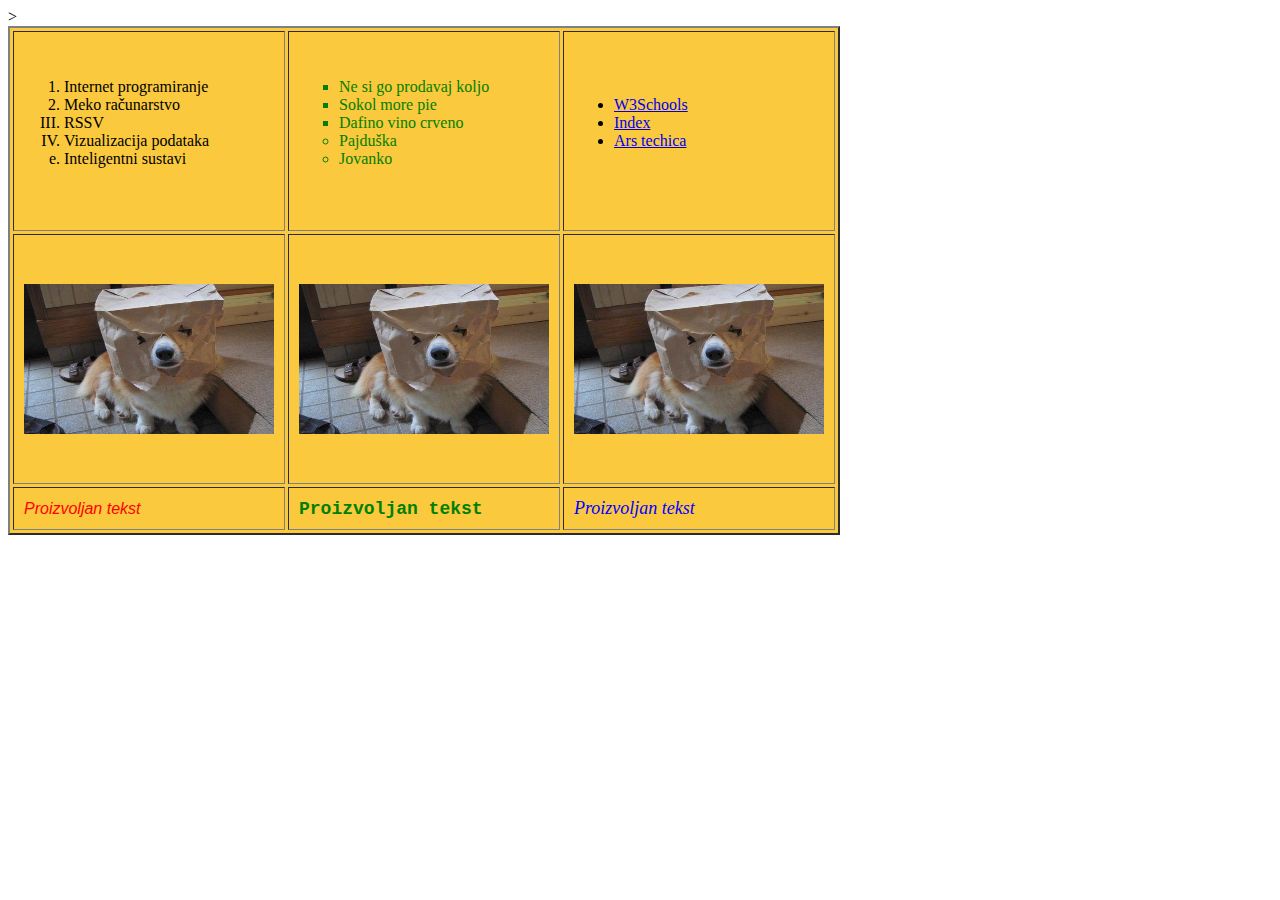
<file: IP/lv1 internet programiranje/index.html>
<!DOCTYPE HTML PUBLIC "-//W3C//DTD HTML 4.01 Transitional//EN">             >
<html>
  <head>
  <meta http-equiv="content-type" content="text/html; charset="windows-1250">
  <meta name="generator" content="PSPad editor, www.pspad.com">
  <title></title>
  </head>
   <table border="2" cellpadding="10" cellspacing="3" bgcolor="#fbc93d">
   
  <tr width="300px" height="200px">
  <td>
   <ol>
   <li>Internet programiranje</li>
   <li>Meko ra�unarstvo</li>
   <li type="I">RSSV</li>
   <li type="I">Vizualizacija podataka</li>
   <li type = "a">Inteligentni sustavi</li>
   </ol>
  </td>
  
  <td>
  <ul type="square">
  <font color="green">
  <li>Ne si go prodavaj koljo</li>
  <li>Sokol more pie</li>
  <li>Dafino vino crveno</li>
  <li type="circle">Pajdu�ka</li>
  <li type="circle">Jovanko</li>
  </font>
  </ul>
  </td>
  
  <td>
  <ul>
  <li><a href="http://www.w3schools.com/html/">W3Schools</a></li>
  <li><a href="http://www.index.hr">Index</a></li>
  <li><a href="http://www.arstechnica.com/">Ars techica</a></li>
  </ul>
  </td>
  </tr>
  
  <tr width="300px" height="250px" >
    <td><img src="random-dog.jpg" alt="pas" style="width:250px;height:150px"></td>
     <td><img src="random-dog.jpg" alt="pas" style="width:250px;height:150px"></td>
      <td><img src="random-dog.jpg" alt="pas" style="width:250px;height:150px"></td>
  </tr>
  <tr>
  
    <td> <font face="Arial" size="3" color="red"><i>Proizvoljan tekst</i></font></td>
    <td><font face="courier" size="4" color="green"><b>Proizvoljan tekst</b></font></td>
    <td><font face="times new roman" size="4" color="blue"><i>Proizvoljan tekst</i></font></td>
  </tr>
</table>

</html>
</file>
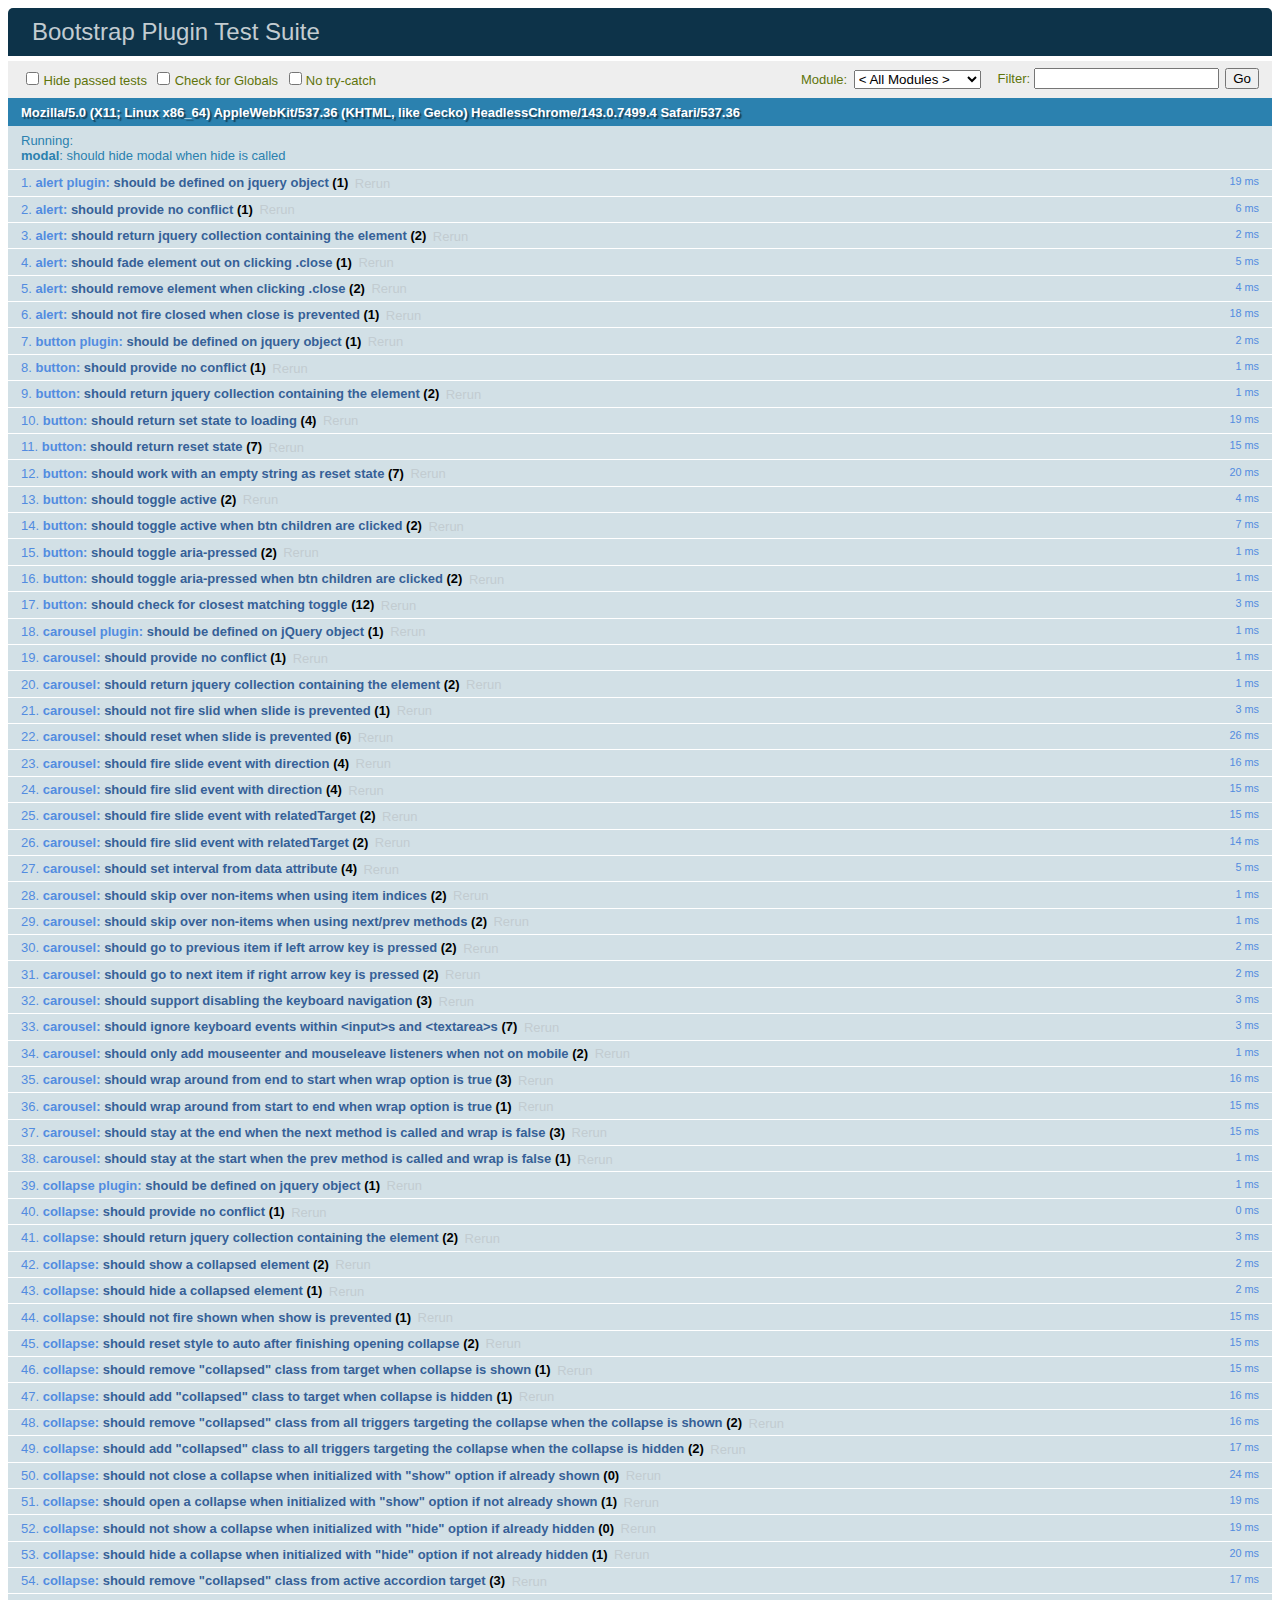
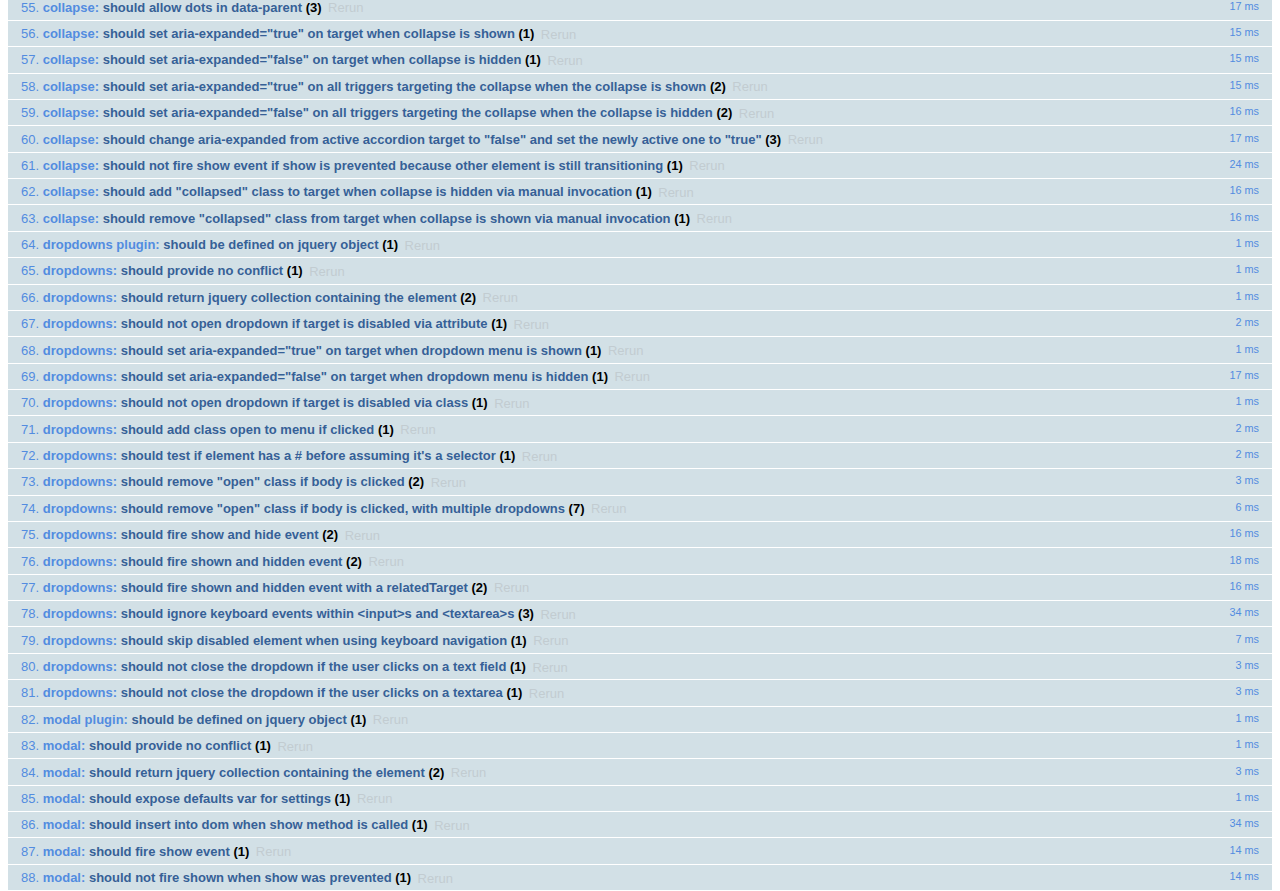
<file: bootstrap/js/tests/index.html>
<!DOCTYPE html>
<html>
  <head>
    <meta charset="utf-8">
    <title>Bootstrap Plugin Test Suite</title>
    <meta name="viewport" content="width=device-width, initial-scale=1">

    <!-- jQuery -->
    <script src="vendor/jquery.min.js"></script>
    <script>
      // Disable jQuery event aliases to ensure we don't accidentally use any of them
      (function () {
        var eventAliases = [
          'blur',
          'focus',
          'focusin',
          'focusout',
          'load',
          'resize',
          'scroll',
          'unload',
          'click',
          'dblclick',
          'mousedown',
          'mouseup',
          'mousemove',
          'mouseover',
          'mouseout',
          'mouseenter',
          'mouseleave',
          'change',
          'select',
          'submit',
          'keydown',
          'keypress',
          'keyup',
          'error',
          'contextmenu',
          'hover',
          'bind',
          'unbind',
          'delegate',
          'undelegate'
        ]
        for (var i = 0; i < eventAliases.length; i++) {
          $.fn[eventAliases[i]] = undefined
        }
      })()
    </script>

    <!-- QUnit -->
    <link rel="stylesheet" href="vendor/qunit.css" media="screen">
    <script src="vendor/qunit.js"></script>
    <script>
      // See https://github.com/axemclion/grunt-saucelabs#test-result-details-with-qunit
      var log = []
      // Require assert.expect in each test
      QUnit.config.requireExpects = true
      QUnit.done(function (testResults) {
        var tests = []
        for (var i = 0, len = log.length; i < len; i++) {
          var details = log[i]
          tests.push({
            name: details.name,
            result: details.result,
            expected: details.expected,
            actual: details.actual,
            source: details.source
          })
        }
        testResults.tests = tests

        window.global_test_results = testResults
      })

      QUnit.testStart(function (testDetails) {
        $(window).scrollTop(0)
        QUnit.log(function (details) {
          if (!details.result) {
            details.name = testDetails.name
            log.push(details)
          }
        })
      })

      // Cleanup
      QUnit.testDone(function () {
        $('#qunit-fixture').empty()
        $('#modal-test, .modal-backdrop').remove()
      })

      // Display fixture on-screen on iOS to avoid false positives
      if (/iPhone|iPad|iPod/.test(navigator.userAgent)) {
        QUnit.begin(function() {
          $('#qunit-fixture').css({ top: 0, left: 0 })
        })

        QUnit.done(function () {
          $('#qunit-fixture').css({ top: '', left: '' })
        })
      }

      // Disable deprecated global QUnit method aliases in preparation for QUnit v2
      (function () {
        var methodNames = [
          'async',
          'asyncTest',
          'deepEqual',
          'equal',
          'expect',
          'module',
          'notDeepEqual',
          'notEqual',
          'notPropEqual',
          'notStrictEqual',
          'ok',
          'propEqual',
          'push',
          'start',
          'stop',
          'strictEqual',
          'test',
          'throws'
        ];
        for (var i = 0; i < methodNames.length; i++) {
          var methodName = methodNames[i];
          window[methodName] = undefined;
        }
      })();
    </script>

    <!-- Plugin sources -->
    <script>$.support.transition = false</script>
    <script src="../../js/alert.js"></script>
    <script src="../../js/button.js"></script>
    <script src="../../js/carousel.js"></script>
    <script src="../../js/collapse.js"></script>
    <script src="../../js/dropdown.js"></script>
    <script src="../../js/modal.js"></script>
    <script src="../../js/scrollspy.js"></script>
    <script src="../../js/tab.js"></script>
    <script src="../../js/tooltip.js"></script>
    <script src="../../js/popover.js"></script>
    <script src="../../js/affix.js"></script>

    <!-- Unit tests -->
    <script src="unit/alert.js"></script>
    <script src="unit/button.js"></script>
    <script src="unit/carousel.js"></script>
    <script src="unit/collapse.js"></script>
    <script src="unit/dropdown.js"></script>
    <script src="unit/modal.js"></script>
    <script src="unit/scrollspy.js"></script>
    <script src="unit/tab.js"></script>
    <script src="unit/tooltip.js"></script>
    <script src="unit/popover.js"></script>
    <script src="unit/affix.js"></script>

  </head>
  <body>
    <div id="qunit-container">
      <div id="qunit"></div>
      <div id="qunit-fixture"></div>
    </div>
  </body>
</html>
</file>
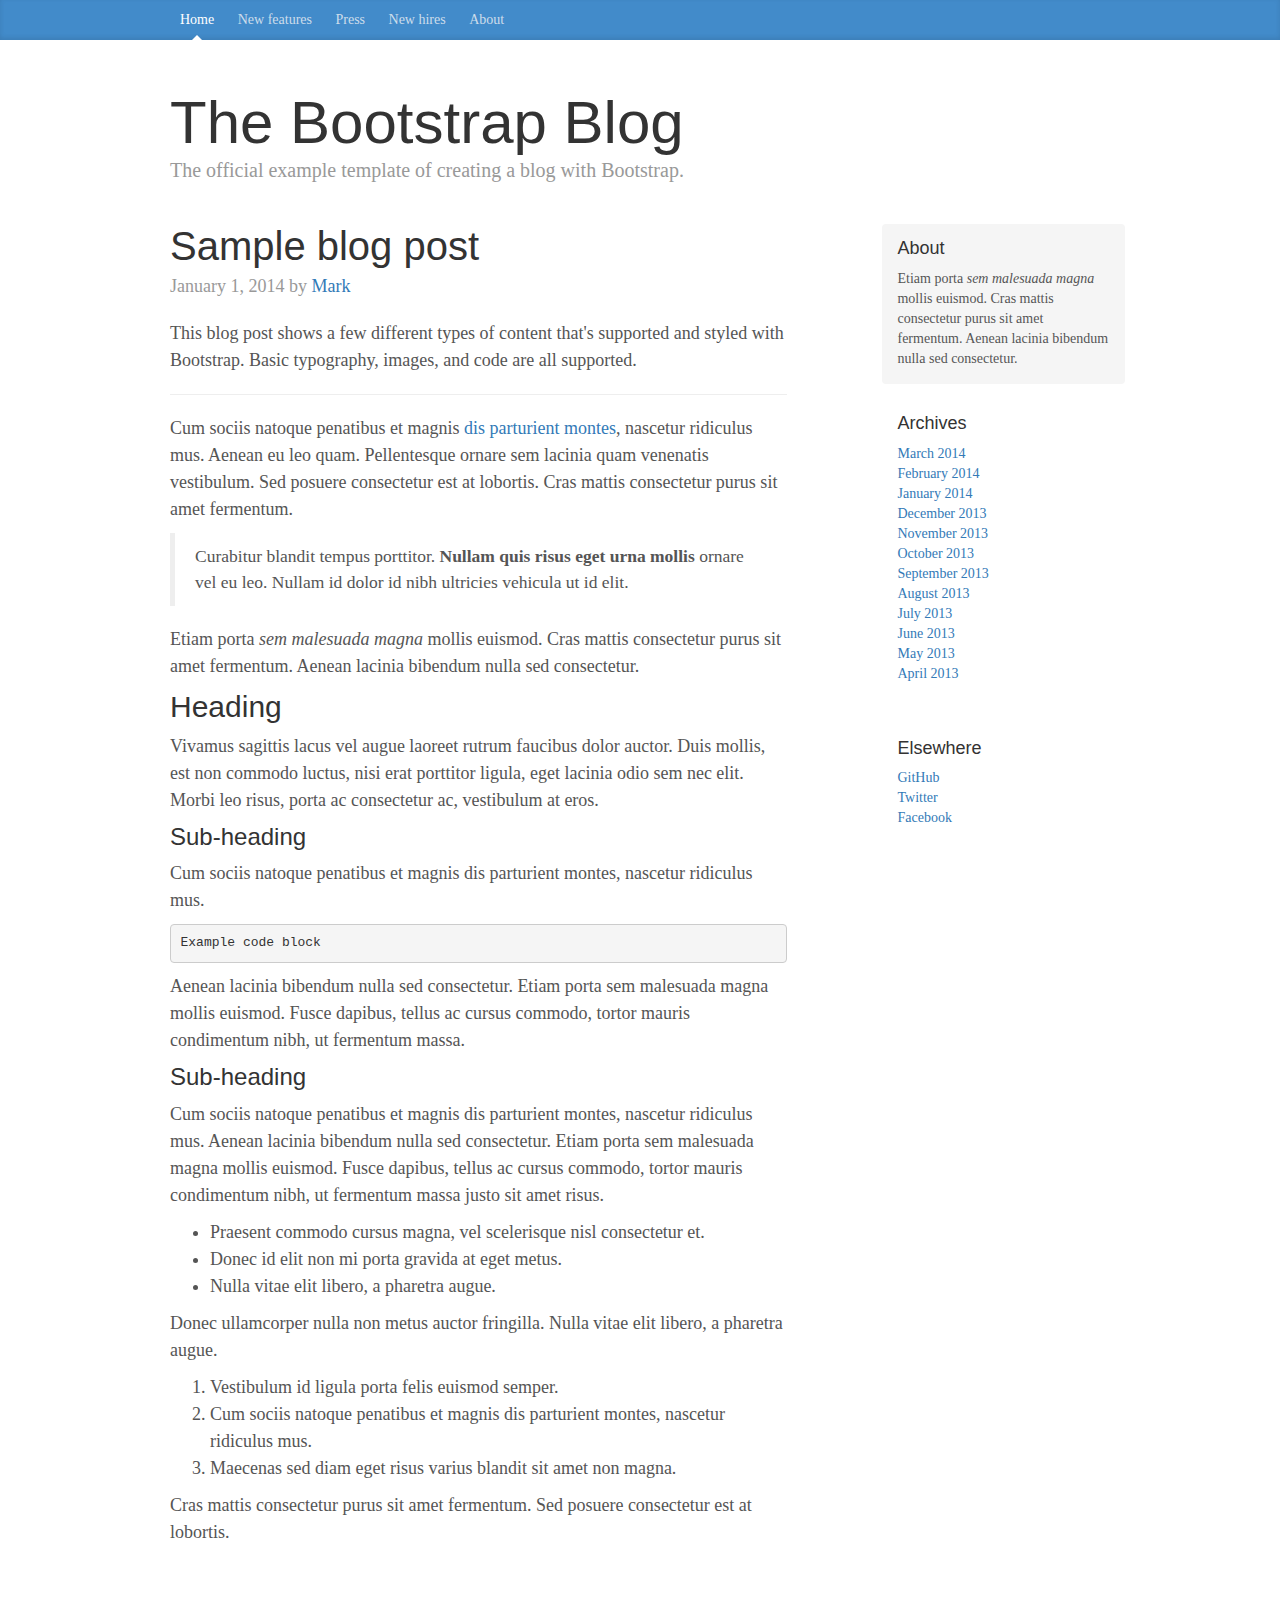
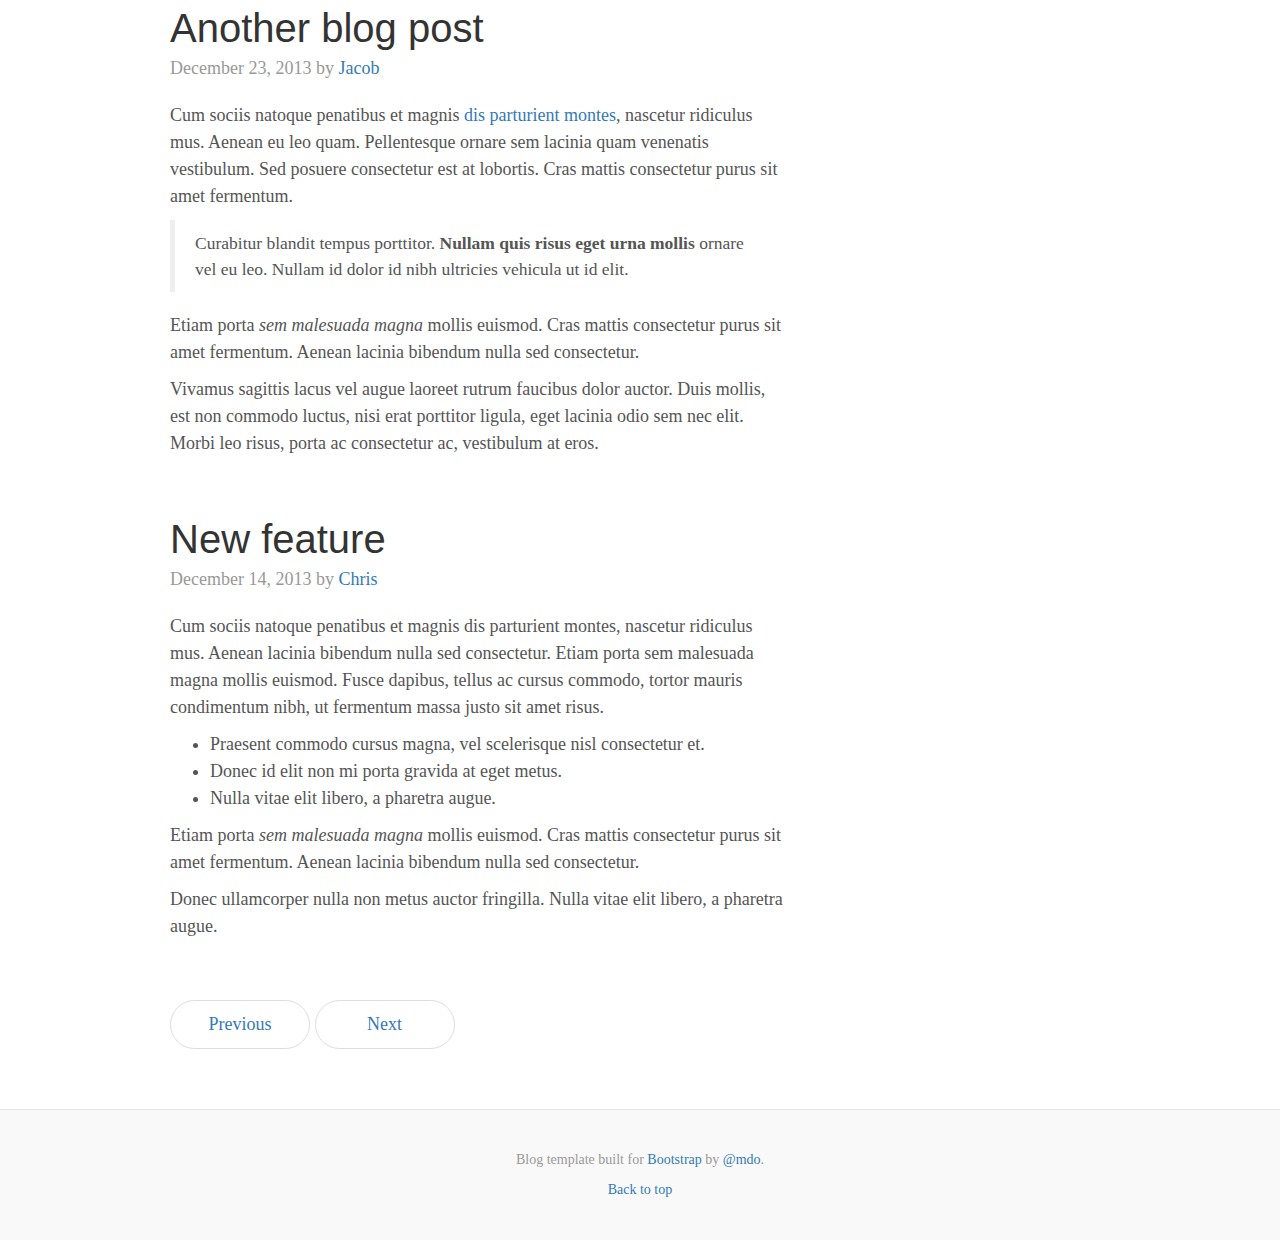
<file: bootstrap/docs/examples/blog/index.html>
<!DOCTYPE html>
<html lang="en">
  <head>
    <meta charset="utf-8">
    <meta http-equiv="X-UA-Compatible" content="IE=edge">
    <meta name="viewport" content="width=device-width, initial-scale=1">
    <!-- The above 3 meta tags *must* come first in the head; any other head content must come *after* these tags -->
    <meta name="description" content="">
    <meta name="author" content="">
    <link rel="icon" href="../../favicon.ico">

    <title>Blog Template for Bootstrap</title>

    <!-- Bootstrap core CSS -->
    <link href="../../dist/css/bootstrap.min.css" rel="stylesheet">

    <!-- IE10 viewport hack for Surface/desktop Windows 8 bug -->
    <link href="../../assets/css/ie10-viewport-bug-workaround.css" rel="stylesheet">

    <!-- Custom styles for this template -->
    <link href="blog.css" rel="stylesheet">

    <!-- Just for debugging purposes. Don't actually copy these 2 lines! -->
    <!--[if lt IE 9]><script src="../../assets/js/ie8-responsive-file-warning.js"></script><![endif]-->
    <script src="../../assets/js/ie-emulation-modes-warning.js"></script>

    <!-- HTML5 shim and Respond.js for IE8 support of HTML5 elements and media queries -->
    <!--[if lt IE 9]>
      <script src="https://oss.maxcdn.com/html5shiv/3.7.2/html5shiv.min.js"></script>
      <script src="https://oss.maxcdn.com/respond/1.4.2/respond.min.js"></script>
    <![endif]-->
  </head>

  <body>

    <div class="blog-masthead">
      <div class="container">
        <nav class="blog-nav">
          <a class="blog-nav-item active" href="#">Home</a>
          <a class="blog-nav-item" href="#">New features</a>
          <a class="blog-nav-item" href="#">Press</a>
          <a class="blog-nav-item" href="#">New hires</a>
          <a class="blog-nav-item" href="#">About</a>
        </nav>
      </div>
    </div>

    <div class="container">

      <div class="blog-header">
        <h1 class="blog-title">The Bootstrap Blog</h1>
        <p class="lead blog-description">The official example template of creating a blog with Bootstrap.</p>
      </div>

      <div class="row">

        <div class="col-sm-8 blog-main">

          <div class="blog-post">
            <h2 class="blog-post-title">Sample blog post</h2>
            <p class="blog-post-meta">January 1, 2014 by <a href="#">Mark</a></p>

            <p>This blog post shows a few different types of content that's supported and styled with Bootstrap. Basic typography, images, and code are all supported.</p>
            <hr>
            <p>Cum sociis natoque penatibus et magnis <a href="#">dis parturient montes</a>, nascetur ridiculus mus. Aenean eu leo quam. Pellentesque ornare sem lacinia quam venenatis vestibulum. Sed posuere consectetur est at lobortis. Cras mattis consectetur purus sit amet fermentum.</p>
            <blockquote>
              <p>Curabitur blandit tempus porttitor. <strong>Nullam quis risus eget urna mollis</strong> ornare vel eu leo. Nullam id dolor id nibh ultricies vehicula ut id elit.</p>
            </blockquote>
            <p>Etiam porta <em>sem malesuada magna</em> mollis euismod. Cras mattis consectetur purus sit amet fermentum. Aenean lacinia bibendum nulla sed consectetur.</p>
            <h2>Heading</h2>
            <p>Vivamus sagittis lacus vel augue laoreet rutrum faucibus dolor auctor. Duis mollis, est non commodo luctus, nisi erat porttitor ligula, eget lacinia odio sem nec elit. Morbi leo risus, porta ac consectetur ac, vestibulum at eros.</p>
            <h3>Sub-heading</h3>
            <p>Cum sociis natoque penatibus et magnis dis parturient montes, nascetur ridiculus mus.</p>
            <pre><code>Example code block</code></pre>
            <p>Aenean lacinia bibendum nulla sed consectetur. Etiam porta sem malesuada magna mollis euismod. Fusce dapibus, tellus ac cursus commodo, tortor mauris condimentum nibh, ut fermentum massa.</p>
            <h3>Sub-heading</h3>
            <p>Cum sociis natoque penatibus et magnis dis parturient montes, nascetur ridiculus mus. Aenean lacinia bibendum nulla sed consectetur. Etiam porta sem malesuada magna mollis euismod. Fusce dapibus, tellus ac cursus commodo, tortor mauris condimentum nibh, ut fermentum massa justo sit amet risus.</p>
            <ul>
              <li>Praesent commodo cursus magna, vel scelerisque nisl consectetur et.</li>
              <li>Donec id elit non mi porta gravida at eget metus.</li>
              <li>Nulla vitae elit libero, a pharetra augue.</li>
            </ul>
            <p>Donec ullamcorper nulla non metus auctor fringilla. Nulla vitae elit libero, a pharetra augue.</p>
            <ol>
              <li>Vestibulum id ligula porta felis euismod semper.</li>
              <li>Cum sociis natoque penatibus et magnis dis parturient montes, nascetur ridiculus mus.</li>
              <li>Maecenas sed diam eget risus varius blandit sit amet non magna.</li>
            </ol>
            <p>Cras mattis consectetur purus sit amet fermentum. Sed posuere consectetur est at lobortis.</p>
          </div><!-- /.blog-post -->

          <div class="blog-post">
            <h2 class="blog-post-title">Another blog post</h2>
            <p class="blog-post-meta">December 23, 2013 by <a href="#">Jacob</a></p>

            <p>Cum sociis natoque penatibus et magnis <a href="#">dis parturient montes</a>, nascetur ridiculus mus. Aenean eu leo quam. Pellentesque ornare sem lacinia quam venenatis vestibulum. Sed posuere consectetur est at lobortis. Cras mattis consectetur purus sit amet fermentum.</p>
            <blockquote>
              <p>Curabitur blandit tempus porttitor. <strong>Nullam quis risus eget urna mollis</strong> ornare vel eu leo. Nullam id dolor id nibh ultricies vehicula ut id elit.</p>
            </blockquote>
            <p>Etiam porta <em>sem malesuada magna</em> mollis euismod. Cras mattis consectetur purus sit amet fermentum. Aenean lacinia bibendum nulla sed consectetur.</p>
            <p>Vivamus sagittis lacus vel augue laoreet rutrum faucibus dolor auctor. Duis mollis, est non commodo luctus, nisi erat porttitor ligula, eget lacinia odio sem nec elit. Morbi leo risus, porta ac consectetur ac, vestibulum at eros.</p>
          </div><!-- /.blog-post -->

          <div class="blog-post">
            <h2 class="blog-post-title">New feature</h2>
            <p class="blog-post-meta">December 14, 2013 by <a href="#">Chris</a></p>

            <p>Cum sociis natoque penatibus et magnis dis parturient montes, nascetur ridiculus mus. Aenean lacinia bibendum nulla sed consectetur. Etiam porta sem malesuada magna mollis euismod. Fusce dapibus, tellus ac cursus commodo, tortor mauris condimentum nibh, ut fermentum massa justo sit amet risus.</p>
            <ul>
              <li>Praesent commodo cursus magna, vel scelerisque nisl consectetur et.</li>
              <li>Donec id elit non mi porta gravida at eget metus.</li>
              <li>Nulla vitae elit libero, a pharetra augue.</li>
            </ul>
            <p>Etiam porta <em>sem malesuada magna</em> mollis euismod. Cras mattis consectetur purus sit amet fermentum. Aenean lacinia bibendum nulla sed consectetur.</p>
            <p>Donec ullamcorper nulla non metus auctor fringilla. Nulla vitae elit libero, a pharetra augue.</p>
          </div><!-- /.blog-post -->

          <nav>
            <ul class="pager">
              <li><a href="#">Previous</a></li>
              <li><a href="#">Next</a></li>
            </ul>
          </nav>

        </div><!-- /.blog-main -->

        <div class="col-sm-3 col-sm-offset-1 blog-sidebar">
          <div class="sidebar-module sidebar-module-inset">
            <h4>About</h4>
            <p>Etiam porta <em>sem malesuada magna</em> mollis euismod. Cras mattis consectetur purus sit amet fermentum. Aenean lacinia bibendum nulla sed consectetur.</p>
          </div>
          <div class="sidebar-module">
            <h4>Archives</h4>
            <ol class="list-unstyled">
              <li><a href="#">March 2014</a></li>
              <li><a href="#">February 2014</a></li>
              <li><a href="#">January 2014</a></li>
              <li><a href="#">December 2013</a></li>
              <li><a href="#">November 2013</a></li>
              <li><a href="#">October 2013</a></li>
              <li><a href="#">September 2013</a></li>
              <li><a href="#">August 2013</a></li>
              <li><a href="#">July 2013</a></li>
              <li><a href="#">June 2013</a></li>
              <li><a href="#">May 2013</a></li>
              <li><a href="#">April 2013</a></li>
            </ol>
          </div>
          <div class="sidebar-module">
            <h4>Elsewhere</h4>
            <ol class="list-unstyled">
              <li><a href="#">GitHub</a></li>
              <li><a href="#">Twitter</a></li>
              <li><a href="#">Facebook</a></li>
            </ol>
          </div>
        </div><!-- /.blog-sidebar -->

      </div><!-- /.row -->

    </div><!-- /.container -->

    <footer class="blog-footer">
      <p>Blog template built for <a href="http://getbootstrap.com">Bootstrap</a> by <a href="https://twitter.com/mdo">@mdo</a>.</p>
      <p>
        <a href="#">Back to top</a>
      </p>
    </footer>


    <!-- Bootstrap core JavaScript
    ================================================== -->
    <!-- Placed at the end of the document so the pages load faster -->
    <script src="https://ajax.googleapis.com/ajax/libs/jquery/1.11.3/jquery.min.js"></script>
    <script>window.jQuery || document.write('<script src="../../assets/js/vendor/jquery.min.js"><\/script>')</script>
    <script src="../../dist/js/bootstrap.min.js"></script>
    <!-- IE10 viewport hack for Surface/desktop Windows 8 bug -->
    <script src="../../assets/js/ie10-viewport-bug-workaround.js"></script>
  </body>
</html>
</file>
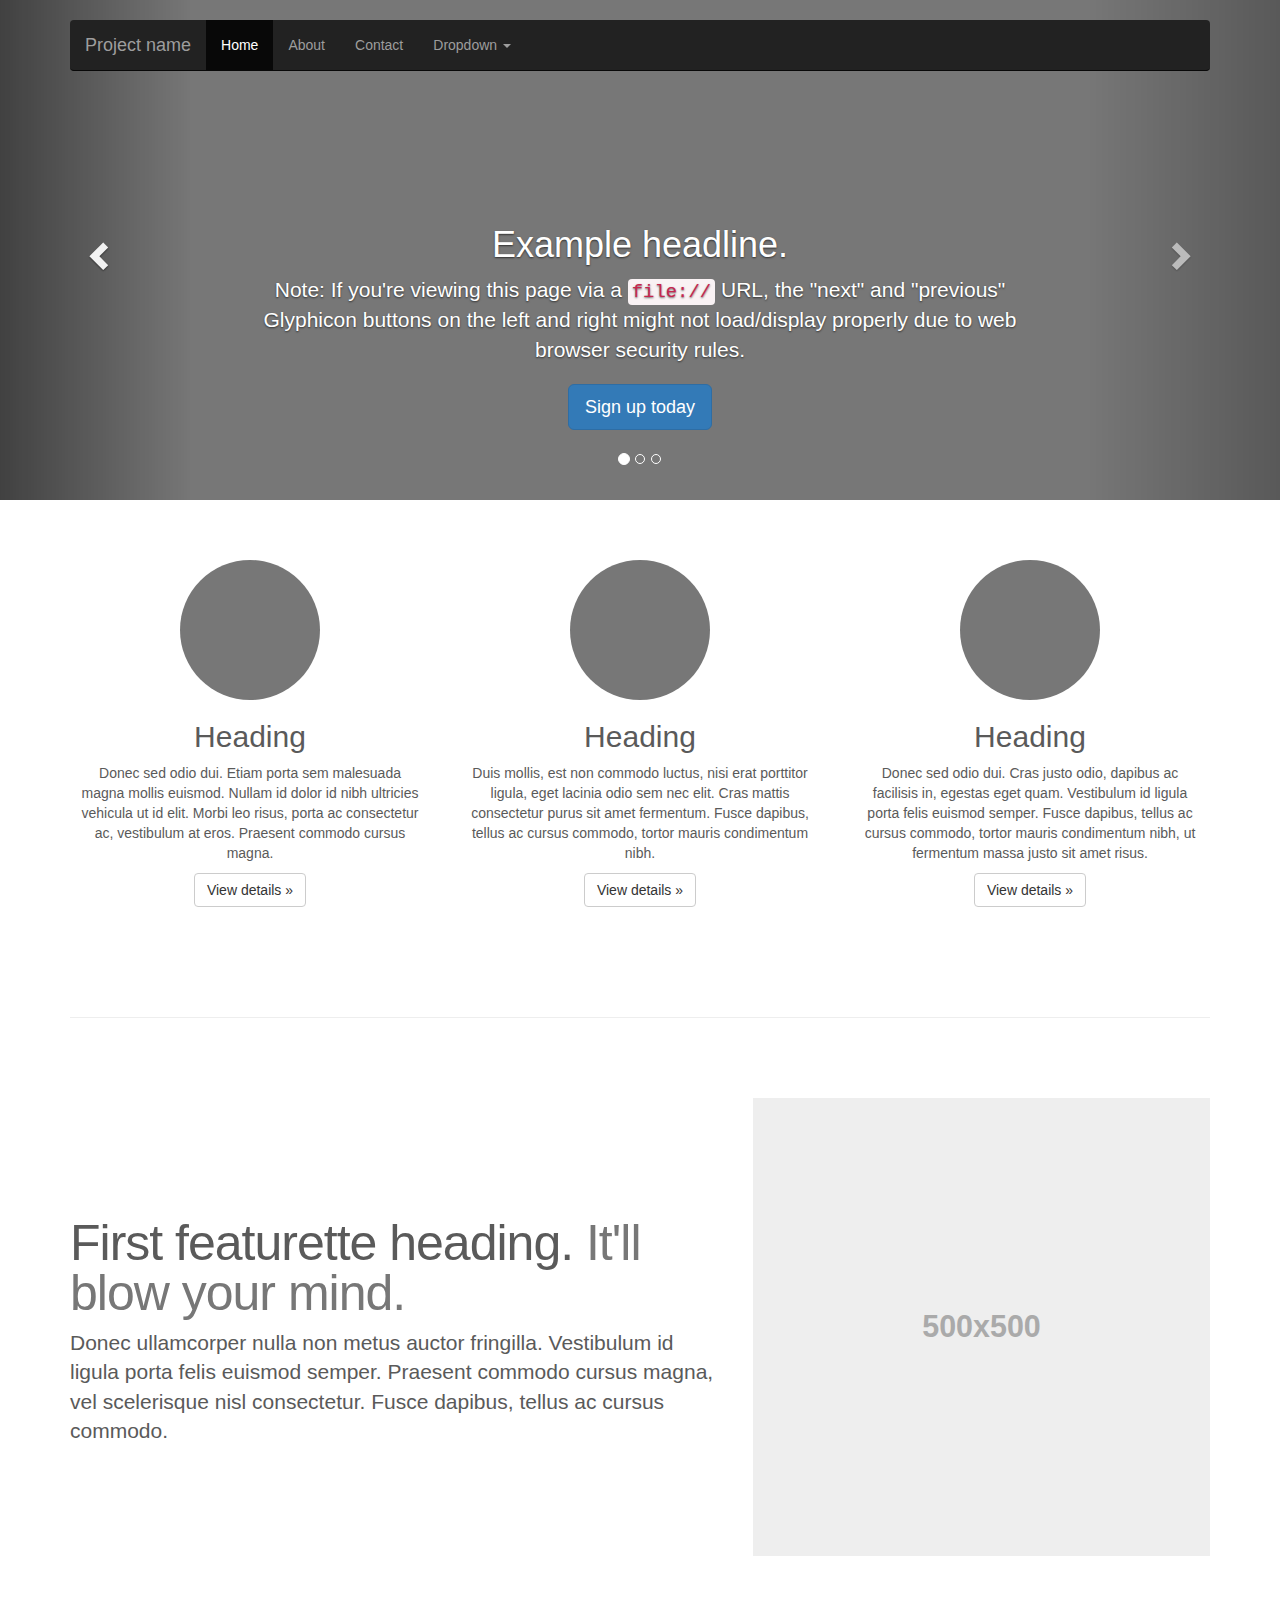
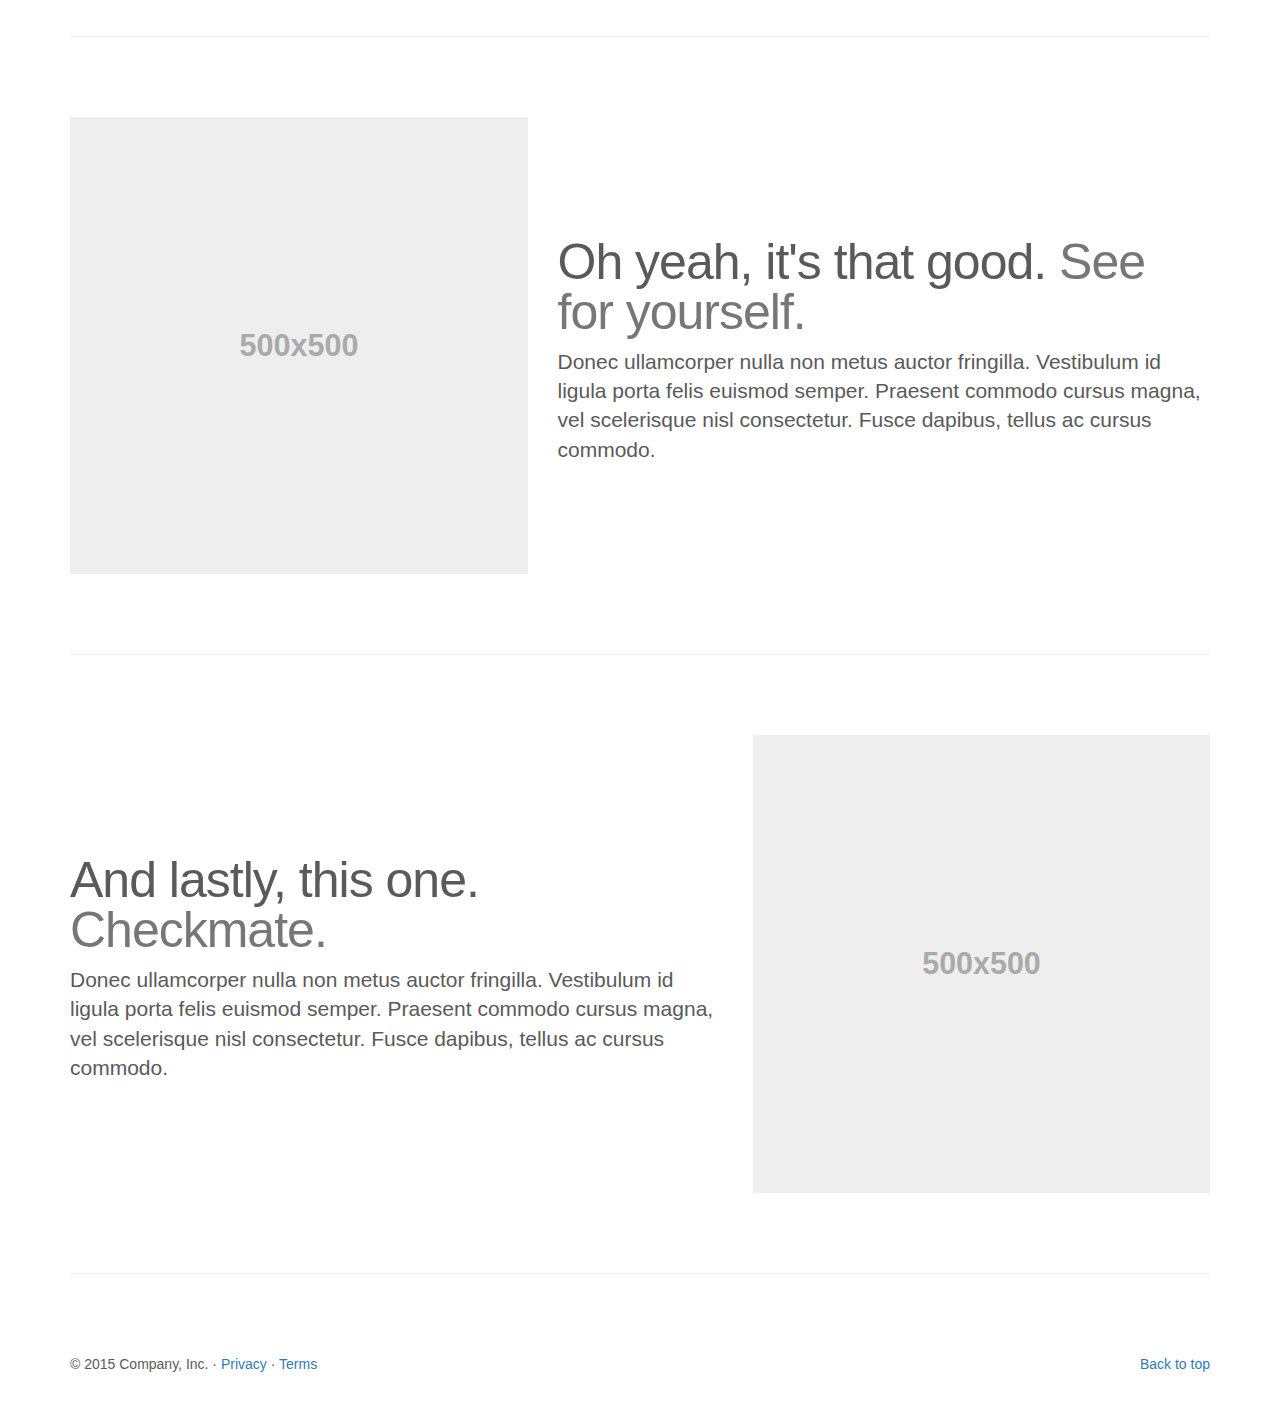
<file: bootstrap/docs/examples/carousel/index.html>
<!DOCTYPE html>
<html lang="en">
  <head>
    <meta charset="utf-8">
    <meta http-equiv="X-UA-Compatible" content="IE=edge">
    <meta name="viewport" content="width=device-width, initial-scale=1">
    <!-- The above 3 meta tags *must* come first in the head; any other head content must come *after* these tags -->
    <meta name="description" content="">
    <meta name="author" content="">
    <link rel="icon" href="../../favicon.ico">

    <title>Carousel Template for Bootstrap</title>

    <!-- Bootstrap core CSS -->
    <link href="../../dist/css/bootstrap.min.css" rel="stylesheet">

    <!-- IE10 viewport hack for Surface/desktop Windows 8 bug -->
    <link href="../../assets/css/ie10-viewport-bug-workaround.css" rel="stylesheet">

    <!-- Just for debugging purposes. Don't actually copy these 2 lines! -->
    <!--[if lt IE 9]><script src="../../assets/js/ie8-responsive-file-warning.js"></script><![endif]-->
    <script src="../../assets/js/ie-emulation-modes-warning.js"></script>

    <!-- HTML5 shim and Respond.js for IE8 support of HTML5 elements and media queries -->
    <!--[if lt IE 9]>
      <script src="https://oss.maxcdn.com/html5shiv/3.7.2/html5shiv.min.js"></script>
      <script src="https://oss.maxcdn.com/respond/1.4.2/respond.min.js"></script>
    <![endif]-->

    <!-- Custom styles for this template -->
    <link href="carousel.css" rel="stylesheet">
  </head>
<!-- NAVBAR
================================================== -->
  <body>
    <div class="navbar-wrapper">
      <div class="container">

        <nav class="navbar navbar-inverse navbar-static-top">
          <div class="container">
            <div class="navbar-header">
              <button type="button" class="navbar-toggle collapsed" data-toggle="collapse" data-target="#navbar" aria-expanded="false" aria-controls="navbar">
                <span class="sr-only">Toggle navigation</span>
                <span class="icon-bar"></span>
                <span class="icon-bar"></span>
                <span class="icon-bar"></span>
              </button>
              <a class="navbar-brand" href="#">Project name</a>
            </div>
            <div id="navbar" class="navbar-collapse collapse">
              <ul class="nav navbar-nav">
                <li class="active"><a href="#">Home</a></li>
                <li><a href="#about">About</a></li>
                <li><a href="#contact">Contact</a></li>
                <li class="dropdown">
                  <a href="#" class="dropdown-toggle" data-toggle="dropdown" role="button" aria-haspopup="true" aria-expanded="false">Dropdown <span class="caret"></span></a>
                  <ul class="dropdown-menu">
                    <li><a href="#">Action</a></li>
                    <li><a href="#">Another action</a></li>
                    <li><a href="#">Something else here</a></li>
                    <li role="separator" class="divider"></li>
                    <li class="dropdown-header">Nav header</li>
                    <li><a href="#">Separated link</a></li>
                    <li><a href="#">One more separated link</a></li>
                  </ul>
                </li>
              </ul>
            </div>
          </div>
        </nav>

      </div>
    </div>


    <!-- Carousel
    ================================================== -->
    <div id="myCarousel" class="carousel slide" data-ride="carousel">
      <!-- Indicators -->
      <ol class="carousel-indicators">
        <li data-target="#myCarousel" data-slide-to="0" class="active"></li>
        <li data-target="#myCarousel" data-slide-to="1"></li>
        <li data-target="#myCarousel" data-slide-to="2"></li>
      </ol>
      <div class="carousel-inner" role="listbox">
        <div class="item active">
          <img class="first-slide" src="[data-uri]" alt="First slide">
          <div class="container">
            <div class="carousel-caption">
              <h1>Example headline.</h1>
              <p>Note: If you're viewing this page via a <code>file://</code> URL, the "next" and "previous" Glyphicon buttons on the left and right might not load/display properly due to web browser security rules.</p>
              <p><a class="btn btn-lg btn-primary" href="#" role="button">Sign up today</a></p>
            </div>
          </div>
        </div>
        <div class="item">
          <img class="second-slide" src="[data-uri]" alt="Second slide">
          <div class="container">
            <div class="carousel-caption">
              <h1>Another example headline.</h1>
              <p>Cras justo odio, dapibus ac facilisis in, egestas eget quam. Donec id elit non mi porta gravida at eget metus. Nullam id dolor id nibh ultricies vehicula ut id elit.</p>
              <p><a class="btn btn-lg btn-primary" href="#" role="button">Learn more</a></p>
            </div>
          </div>
        </div>
        <div class="item">
          <img class="third-slide" src="[data-uri]" alt="Third slide">
          <div class="container">
            <div class="carousel-caption">
              <h1>One more for good measure.</h1>
              <p>Cras justo odio, dapibus ac facilisis in, egestas eget quam. Donec id elit non mi porta gravida at eget metus. Nullam id dolor id nibh ultricies vehicula ut id elit.</p>
              <p><a class="btn btn-lg btn-primary" href="#" role="button">Browse gallery</a></p>
            </div>
          </div>
        </div>
      </div>
      <a class="left carousel-control" href="#myCarousel" role="button" data-slide="prev">
        <span class="glyphicon glyphicon-chevron-left" aria-hidden="true"></span>
        <span class="sr-only">Previous</span>
      </a>
      <a class="right carousel-control" href="#myCarousel" role="button" data-slide="next">
        <span class="glyphicon glyphicon-chevron-right" aria-hidden="true"></span>
        <span class="sr-only">Next</span>
      </a>
    </div><!-- /.carousel -->


    <!-- Marketing messaging and featurettes
    ================================================== -->
    <!-- Wrap the rest of the page in another container to center all the content. -->

    <div class="container marketing">

      <!-- Three columns of text below the carousel -->
      <div class="row">
        <div class="col-lg-4">
          <img class="img-circle" src="[data-uri]" alt="Generic placeholder image" width="140" height="140">
          <h2>Heading</h2>
          <p>Donec sed odio dui. Etiam porta sem malesuada magna mollis euismod. Nullam id dolor id nibh ultricies vehicula ut id elit. Morbi leo risus, porta ac consectetur ac, vestibulum at eros. Praesent commodo cursus magna.</p>
          <p><a class="btn btn-default" href="#" role="button">View details &raquo;</a></p>
        </div><!-- /.col-lg-4 -->
        <div class="col-lg-4">
          <img class="img-circle" src="[data-uri]" alt="Generic placeholder image" width="140" height="140">
          <h2>Heading</h2>
          <p>Duis mollis, est non commodo luctus, nisi erat porttitor ligula, eget lacinia odio sem nec elit. Cras mattis consectetur purus sit amet fermentum. Fusce dapibus, tellus ac cursus commodo, tortor mauris condimentum nibh.</p>
          <p><a class="btn btn-default" href="#" role="button">View details &raquo;</a></p>
        </div><!-- /.col-lg-4 -->
        <div class="col-lg-4">
          <img class="img-circle" src="[data-uri]" alt="Generic placeholder image" width="140" height="140">
          <h2>Heading</h2>
          <p>Donec sed odio dui. Cras justo odio, dapibus ac facilisis in, egestas eget quam. Vestibulum id ligula porta felis euismod semper. Fusce dapibus, tellus ac cursus commodo, tortor mauris condimentum nibh, ut fermentum massa justo sit amet risus.</p>
          <p><a class="btn btn-default" href="#" role="button">View details &raquo;</a></p>
        </div><!-- /.col-lg-4 -->
      </div><!-- /.row -->


      <!-- START THE FEATURETTES -->

      <hr class="featurette-divider">

      <div class="row featurette">
        <div class="col-md-7">
          <h2 class="featurette-heading">First featurette heading. <span class="text-muted">It'll blow your mind.</span></h2>
          <p class="lead">Donec ullamcorper nulla non metus auctor fringilla. Vestibulum id ligula porta felis euismod semper. Praesent commodo cursus magna, vel scelerisque nisl consectetur. Fusce dapibus, tellus ac cursus commodo.</p>
        </div>
        <div class="col-md-5">
          <img class="featurette-image img-responsive center-block" data-src="holder.js/500x500/auto" alt="Generic placeholder image">
        </div>
      </div>

      <hr class="featurette-divider">

      <div class="row featurette">
        <div class="col-md-7 col-md-push-5">
          <h2 class="featurette-heading">Oh yeah, it's that good. <span class="text-muted">See for yourself.</span></h2>
          <p class="lead">Donec ullamcorper nulla non metus auctor fringilla. Vestibulum id ligula porta felis euismod semper. Praesent commodo cursus magna, vel scelerisque nisl consectetur. Fusce dapibus, tellus ac cursus commodo.</p>
        </div>
        <div class="col-md-5 col-md-pull-7">
          <img class="featurette-image img-responsive center-block" data-src="holder.js/500x500/auto" alt="Generic placeholder image">
        </div>
      </div>

      <hr class="featurette-divider">

      <div class="row featurette">
        <div class="col-md-7">
          <h2 class="featurette-heading">And lastly, this one. <span class="text-muted">Checkmate.</span></h2>
          <p class="lead">Donec ullamcorper nulla non metus auctor fringilla. Vestibulum id ligula porta felis euismod semper. Praesent commodo cursus magna, vel scelerisque nisl consectetur. Fusce dapibus, tellus ac cursus commodo.</p>
        </div>
        <div class="col-md-5">
          <img class="featurette-image img-responsive center-block" data-src="holder.js/500x500/auto" alt="Generic placeholder image">
        </div>
      </div>

      <hr class="featurette-divider">

      <!-- /END THE FEATURETTES -->


      <!-- FOOTER -->
      <footer>
        <p class="pull-right"><a href="#">Back to top</a></p>
        <p>&copy; 2015 Company, Inc. &middot; <a href="#">Privacy</a> &middot; <a href="#">Terms</a></p>
      </footer>

    </div><!-- /.container -->


    <!-- Bootstrap core JavaScript
    ================================================== -->
    <!-- Placed at the end of the document so the pages load faster -->
    <script src="https://ajax.googleapis.com/ajax/libs/jquery/1.11.3/jquery.min.js"></script>
    <script>window.jQuery || document.write('<script src="../../assets/js/vendor/jquery.min.js"><\/script>')</script>
    <script src="../../dist/js/bootstrap.min.js"></script>
    <!-- Just to make our placeholder images work. Don't actually copy the next line! -->
    <script src="../../assets/js/vendor/holder.min.js"></script>
    <!-- IE10 viewport hack for Surface/desktop Windows 8 bug -->
    <script src="../../assets/js/ie10-viewport-bug-workaround.js"></script>
  </body>
</html>
</file>
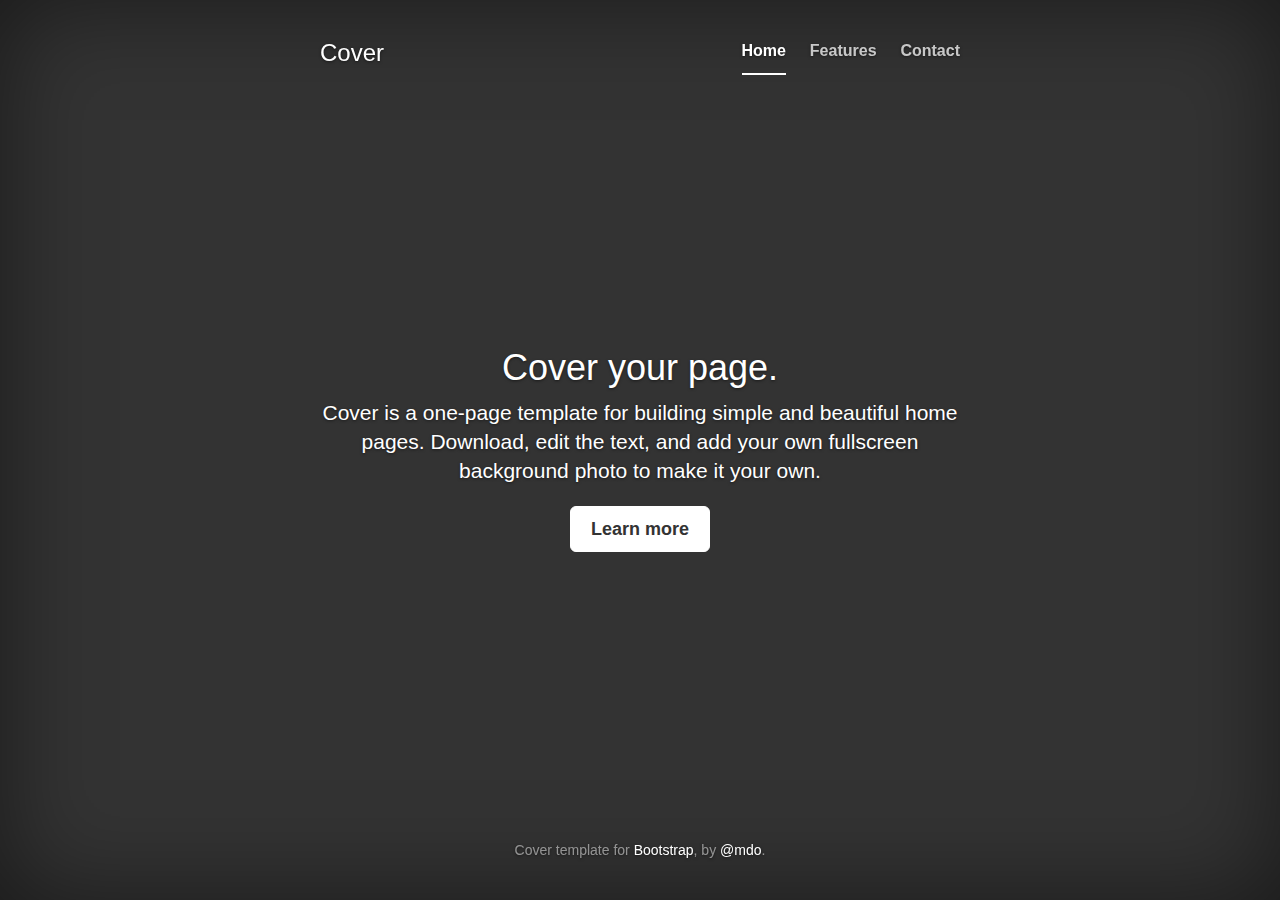
<file: bootstrap/docs/examples/cover/index.html>
<!DOCTYPE html>
<html lang="en">
  <head>
    <meta charset="utf-8">
    <meta http-equiv="X-UA-Compatible" content="IE=edge">
    <meta name="viewport" content="width=device-width, initial-scale=1">
    <!-- The above 3 meta tags *must* come first in the head; any other head content must come *after* these tags -->
    <meta name="description" content="">
    <meta name="author" content="">
    <link rel="icon" href="../../favicon.ico">

    <title>Cover Template for Bootstrap</title>

    <!-- Bootstrap core CSS -->
    <link href="../../dist/css/bootstrap.min.css" rel="stylesheet">

    <!-- IE10 viewport hack for Surface/desktop Windows 8 bug -->
    <link href="../../assets/css/ie10-viewport-bug-workaround.css" rel="stylesheet">

    <!-- Custom styles for this template -->
    <link href="cover.css" rel="stylesheet">

    <!-- Just for debugging purposes. Don't actually copy these 2 lines! -->
    <!--[if lt IE 9]><script src="../../assets/js/ie8-responsive-file-warning.js"></script><![endif]-->
    <script src="../../assets/js/ie-emulation-modes-warning.js"></script>

    <!-- HTML5 shim and Respond.js for IE8 support of HTML5 elements and media queries -->
    <!--[if lt IE 9]>
      <script src="https://oss.maxcdn.com/html5shiv/3.7.2/html5shiv.min.js"></script>
      <script src="https://oss.maxcdn.com/respond/1.4.2/respond.min.js"></script>
    <![endif]-->
  </head>

  <body>

    <div class="site-wrapper">

      <div class="site-wrapper-inner">

        <div class="cover-container">

          <div class="masthead clearfix">
            <div class="inner">
              <h3 class="masthead-brand">Cover</h3>
              <nav>
                <ul class="nav masthead-nav">
                  <li class="active"><a href="#">Home</a></li>
                  <li><a href="#">Features</a></li>
                  <li><a href="#">Contact</a></li>
                </ul>
              </nav>
            </div>
          </div>

          <div class="inner cover">
            <h1 class="cover-heading">Cover your page.</h1>
            <p class="lead">Cover is a one-page template for building simple and beautiful home pages. Download, edit the text, and add your own fullscreen background photo to make it your own.</p>
            <p class="lead">
              <a href="#" class="btn btn-lg btn-default">Learn more</a>
            </p>
          </div>

          <div class="mastfoot">
            <div class="inner">
              <p>Cover template for <a href="http://getbootstrap.com">Bootstrap</a>, by <a href="https://twitter.com/mdo">@mdo</a>.</p>
            </div>
          </div>

        </div>

      </div>

    </div>

    <!-- Bootstrap core JavaScript
    ================================================== -->
    <!-- Placed at the end of the document so the pages load faster -->
    <script src="https://ajax.googleapis.com/ajax/libs/jquery/1.11.3/jquery.min.js"></script>
    <script>window.jQuery || document.write('<script src="../../assets/js/vendor/jquery.min.js"><\/script>')</script>
    <script src="../../dist/js/bootstrap.min.js"></script>
    <!-- IE10 viewport hack for Surface/desktop Windows 8 bug -->
    <script src="../../assets/js/ie10-viewport-bug-workaround.js"></script>
  </body>
</html>
</file>
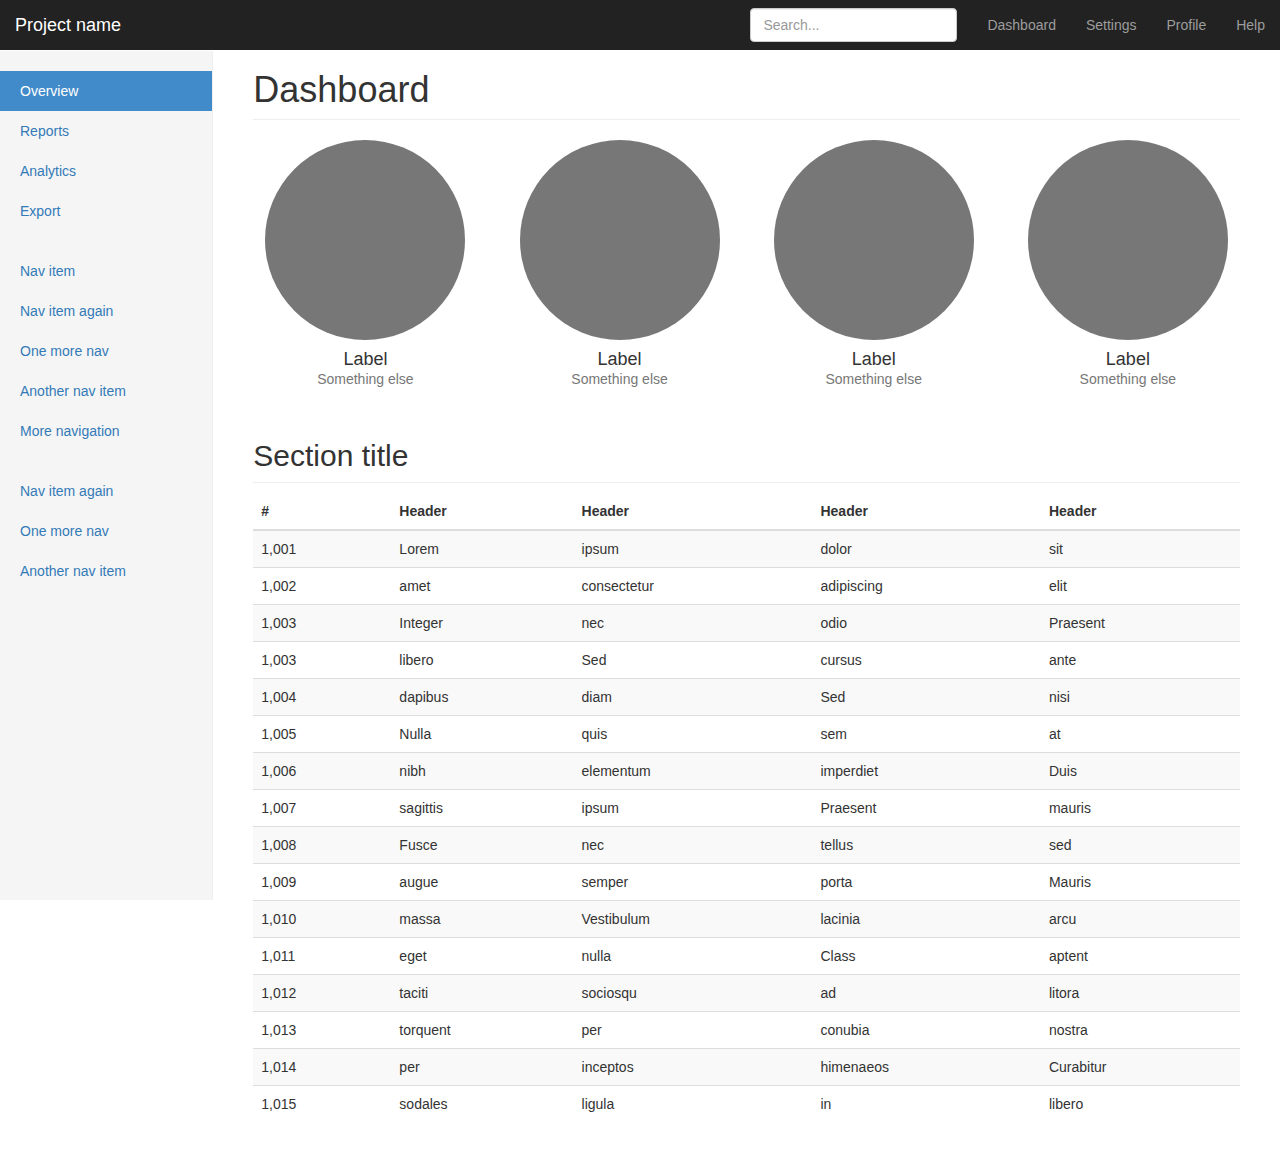
<file: bootstrap/docs/examples/dashboard/index.html>
<!DOCTYPE html>
<html lang="en">
  <head>
    <meta charset="utf-8">
    <meta http-equiv="X-UA-Compatible" content="IE=edge">
    <meta name="viewport" content="width=device-width, initial-scale=1">
    <!-- The above 3 meta tags *must* come first in the head; any other head content must come *after* these tags -->
    <meta name="description" content="">
    <meta name="author" content="">
    <link rel="icon" href="../../favicon.ico">

    <title>Dashboard Template for Bootstrap</title>

    <!-- Bootstrap core CSS -->
    <link href="../../dist/css/bootstrap.min.css" rel="stylesheet">

    <!-- IE10 viewport hack for Surface/desktop Windows 8 bug -->
    <link href="../../assets/css/ie10-viewport-bug-workaround.css" rel="stylesheet">

    <!-- Custom styles for this template -->
    <link href="dashboard.css" rel="stylesheet">

    <!-- Just for debugging purposes. Don't actually copy these 2 lines! -->
    <!--[if lt IE 9]><script src="../../assets/js/ie8-responsive-file-warning.js"></script><![endif]-->
    <script src="../../assets/js/ie-emulation-modes-warning.js"></script>

    <!-- HTML5 shim and Respond.js for IE8 support of HTML5 elements and media queries -->
    <!--[if lt IE 9]>
      <script src="https://oss.maxcdn.com/html5shiv/3.7.2/html5shiv.min.js"></script>
      <script src="https://oss.maxcdn.com/respond/1.4.2/respond.min.js"></script>
    <![endif]-->
  </head>

  <body>

    <nav class="navbar navbar-inverse navbar-fixed-top">
      <div class="container-fluid">
        <div class="navbar-header">
          <button type="button" class="navbar-toggle collapsed" data-toggle="collapse" data-target="#navbar" aria-expanded="false" aria-controls="navbar">
            <span class="sr-only">Toggle navigation</span>
            <span class="icon-bar"></span>
            <span class="icon-bar"></span>
            <span class="icon-bar"></span>
          </button>
          <a class="navbar-brand" href="#">Project name</a>
        </div>
        <div id="navbar" class="navbar-collapse collapse">
          <ul class="nav navbar-nav navbar-right">
            <li><a href="#">Dashboard</a></li>
            <li><a href="#">Settings</a></li>
            <li><a href="#">Profile</a></li>
            <li><a href="#">Help</a></li>
          </ul>
          <form class="navbar-form navbar-right">
            <input type="text" class="form-control" placeholder="Search...">
          </form>
        </div>
      </div>
    </nav>

    <div class="container-fluid">
      <div class="row">
        <div class="col-sm-3 col-md-2 sidebar">
          <ul class="nav nav-sidebar">
            <li class="active"><a href="#">Overview <span class="sr-only">(current)</span></a></li>
            <li><a href="#">Reports</a></li>
            <li><a href="#">Analytics</a></li>
            <li><a href="#">Export</a></li>
          </ul>
          <ul class="nav nav-sidebar">
            <li><a href="">Nav item</a></li>
            <li><a href="">Nav item again</a></li>
            <li><a href="">One more nav</a></li>
            <li><a href="">Another nav item</a></li>
            <li><a href="">More navigation</a></li>
          </ul>
          <ul class="nav nav-sidebar">
            <li><a href="">Nav item again</a></li>
            <li><a href="">One more nav</a></li>
            <li><a href="">Another nav item</a></li>
          </ul>
        </div>
        <div class="col-sm-9 col-sm-offset-3 col-md-10 col-md-offset-2 main">
          <h1 class="page-header">Dashboard</h1>

          <div class="row placeholders">
            <div class="col-xs-6 col-sm-3 placeholder">
              <img src="[data-uri]" width="200" height="200" class="img-responsive" alt="Generic placeholder thumbnail">
              <h4>Label</h4>
              <span class="text-muted">Something else</span>
            </div>
            <div class="col-xs-6 col-sm-3 placeholder">
              <img src="[data-uri]" width="200" height="200" class="img-responsive" alt="Generic placeholder thumbnail">
              <h4>Label</h4>
              <span class="text-muted">Something else</span>
            </div>
            <div class="col-xs-6 col-sm-3 placeholder">
              <img src="[data-uri]" width="200" height="200" class="img-responsive" alt="Generic placeholder thumbnail">
              <h4>Label</h4>
              <span class="text-muted">Something else</span>
            </div>
            <div class="col-xs-6 col-sm-3 placeholder">
              <img src="[data-uri]" width="200" height="200" class="img-responsive" alt="Generic placeholder thumbnail">
              <h4>Label</h4>
              <span class="text-muted">Something else</span>
            </div>
          </div>

          <h2 class="sub-header">Section title</h2>
          <div class="table-responsive">
            <table class="table table-striped">
              <thead>
                <tr>
                  <th>#</th>
                  <th>Header</th>
                  <th>Header</th>
                  <th>Header</th>
                  <th>Header</th>
                </tr>
              </thead>
              <tbody>
                <tr>
                  <td>1,001</td>
                  <td>Lorem</td>
                  <td>ipsum</td>
                  <td>dolor</td>
                  <td>sit</td>
                </tr>
                <tr>
                  <td>1,002</td>
                  <td>amet</td>
                  <td>consectetur</td>
                  <td>adipiscing</td>
                  <td>elit</td>
                </tr>
                <tr>
                  <td>1,003</td>
                  <td>Integer</td>
                  <td>nec</td>
                  <td>odio</td>
                  <td>Praesent</td>
                </tr>
                <tr>
                  <td>1,003</td>
                  <td>libero</td>
                  <td>Sed</td>
                  <td>cursus</td>
                  <td>ante</td>
                </tr>
                <tr>
                  <td>1,004</td>
                  <td>dapibus</td>
                  <td>diam</td>
                  <td>Sed</td>
                  <td>nisi</td>
                </tr>
                <tr>
                  <td>1,005</td>
                  <td>Nulla</td>
                  <td>quis</td>
                  <td>sem</td>
                  <td>at</td>
                </tr>
                <tr>
                  <td>1,006</td>
                  <td>nibh</td>
                  <td>elementum</td>
                  <td>imperdiet</td>
                  <td>Duis</td>
                </tr>
                <tr>
                  <td>1,007</td>
                  <td>sagittis</td>
                  <td>ipsum</td>
                  <td>Praesent</td>
                  <td>mauris</td>
                </tr>
                <tr>
                  <td>1,008</td>
                  <td>Fusce</td>
                  <td>nec</td>
                  <td>tellus</td>
                  <td>sed</td>
                </tr>
                <tr>
                  <td>1,009</td>
                  <td>augue</td>
                  <td>semper</td>
                  <td>porta</td>
                  <td>Mauris</td>
                </tr>
                <tr>
                  <td>1,010</td>
                  <td>massa</td>
                  <td>Vestibulum</td>
                  <td>lacinia</td>
                  <td>arcu</td>
                </tr>
                <tr>
                  <td>1,011</td>
                  <td>eget</td>
                  <td>nulla</td>
                  <td>Class</td>
                  <td>aptent</td>
                </tr>
                <tr>
                  <td>1,012</td>
                  <td>taciti</td>
                  <td>sociosqu</td>
                  <td>ad</td>
                  <td>litora</td>
                </tr>
                <tr>
                  <td>1,013</td>
                  <td>torquent</td>
                  <td>per</td>
                  <td>conubia</td>
                  <td>nostra</td>
                </tr>
                <tr>
                  <td>1,014</td>
                  <td>per</td>
                  <td>inceptos</td>
                  <td>himenaeos</td>
                  <td>Curabitur</td>
                </tr>
                <tr>
                  <td>1,015</td>
                  <td>sodales</td>
                  <td>ligula</td>
                  <td>in</td>
                  <td>libero</td>
                </tr>
              </tbody>
            </table>
          </div>
        </div>
      </div>
    </div>

    <!-- Bootstrap core JavaScript
    ================================================== -->
    <!-- Placed at the end of the document so the pages load faster -->
    <script src="https://ajax.googleapis.com/ajax/libs/jquery/1.11.3/jquery.min.js"></script>
    <script>window.jQuery || document.write('<script src="../../assets/js/vendor/jquery.min.js"><\/script>')</script>
    <script src="../../dist/js/bootstrap.min.js"></script>
    <!-- Just to make our placeholder images work. Don't actually copy the next line! -->
    <script src="../../assets/js/vendor/holder.min.js"></script>
    <!-- IE10 viewport hack for Surface/desktop Windows 8 bug -->
    <script src="../../assets/js/ie10-viewport-bug-workaround.js"></script>
  </body>
</html>
</file>
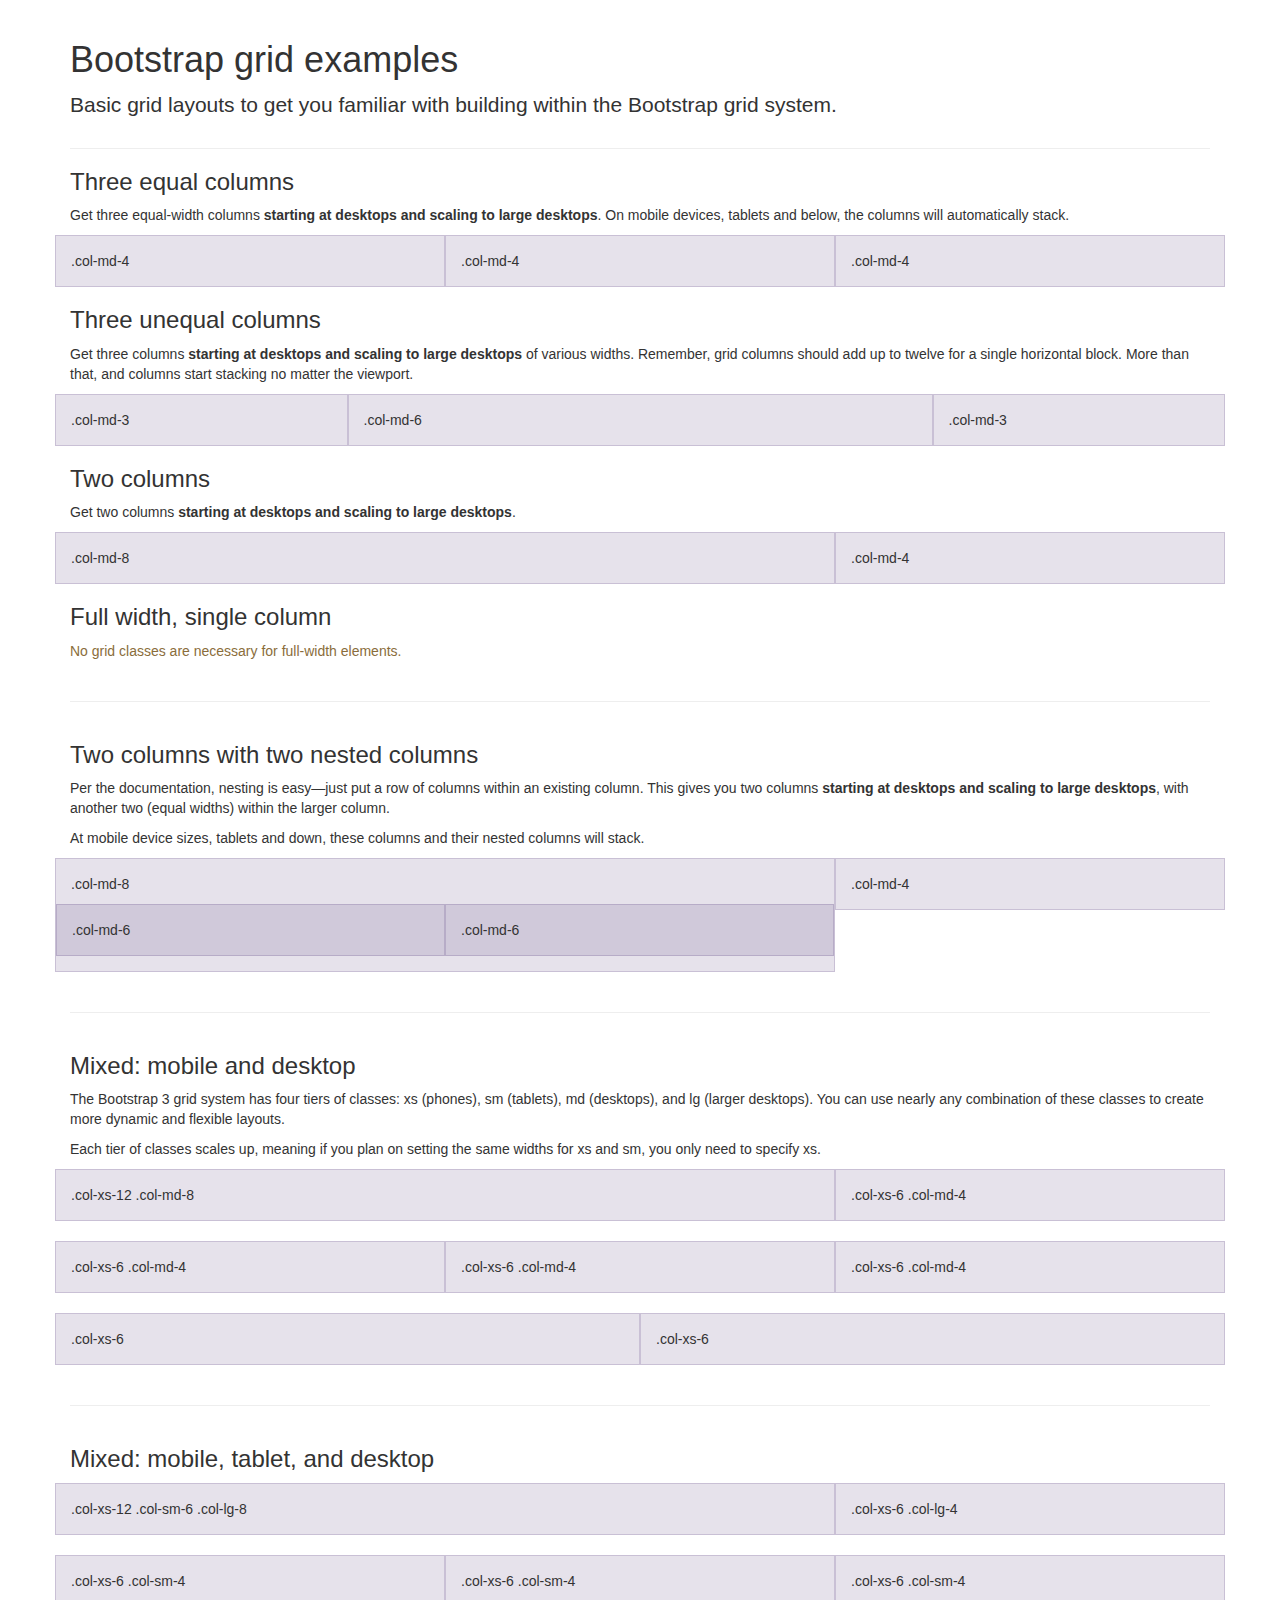
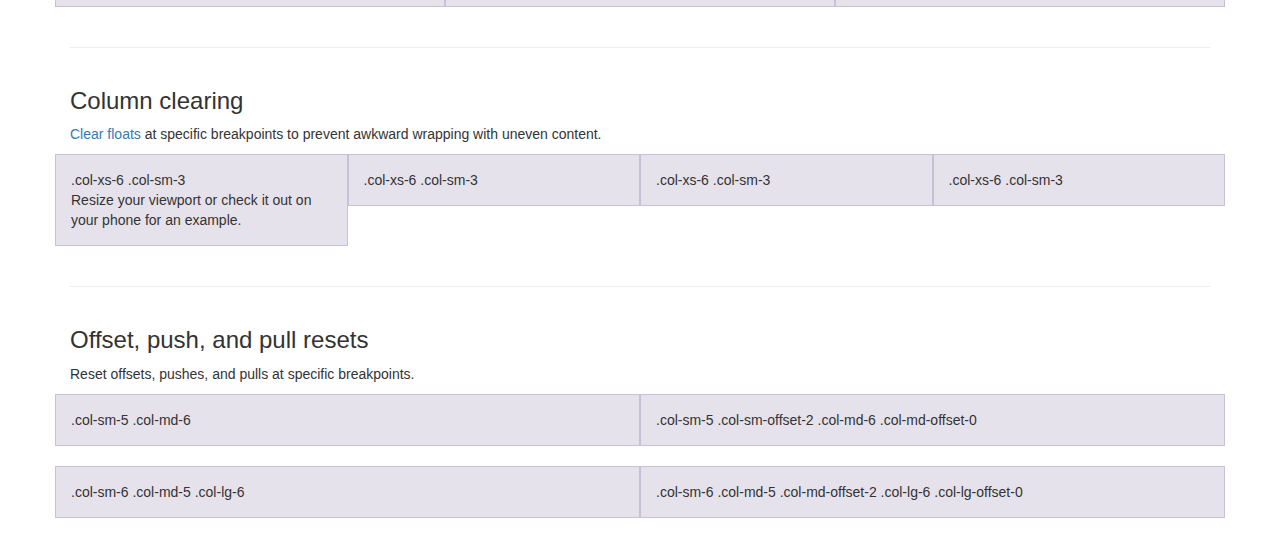
<file: bootstrap/docs/examples/grid/index.html>
<!DOCTYPE html>
<html lang="en">
  <head>
    <meta charset="utf-8">
    <meta http-equiv="X-UA-Compatible" content="IE=edge">
    <meta name="viewport" content="width=device-width, initial-scale=1">
    <!-- The above 3 meta tags *must* come first in the head; any other head content must come *after* these tags -->
    <meta name="description" content="">
    <meta name="author" content="">
    <link rel="icon" href="../../favicon.ico">

    <title>Grid Template for Bootstrap</title>

    <!-- Bootstrap core CSS -->
    <link href="../../dist/css/bootstrap.min.css" rel="stylesheet">

    <!-- IE10 viewport hack for Surface/desktop Windows 8 bug -->
    <link href="../../assets/css/ie10-viewport-bug-workaround.css" rel="stylesheet">

    <!-- Custom styles for this template -->
    <link href="grid.css" rel="stylesheet">

    <!-- Just for debugging purposes. Don't actually copy these 2 lines! -->
    <!--[if lt IE 9]><script src="../../assets/js/ie8-responsive-file-warning.js"></script><![endif]-->
    <script src="../../assets/js/ie-emulation-modes-warning.js"></script>

    <!-- HTML5 shim and Respond.js for IE8 support of HTML5 elements and media queries -->
    <!--[if lt IE 9]>
      <script src="https://oss.maxcdn.com/html5shiv/3.7.2/html5shiv.min.js"></script>
      <script src="https://oss.maxcdn.com/respond/1.4.2/respond.min.js"></script>
    <![endif]-->
  </head>

  <body>
    <div class="container">

      <div class="page-header">
        <h1>Bootstrap grid examples</h1>
        <p class="lead">Basic grid layouts to get you familiar with building within the Bootstrap grid system.</p>
      </div>

      <h3>Three equal columns</h3>
      <p>Get three equal-width columns <strong>starting at desktops and scaling to large desktops</strong>. On mobile devices, tablets and below, the columns will automatically stack.</p>
      <div class="row">
        <div class="col-md-4">.col-md-4</div>
        <div class="col-md-4">.col-md-4</div>
        <div class="col-md-4">.col-md-4</div>
      </div>

      <h3>Three unequal columns</h3>
      <p>Get three columns <strong>starting at desktops and scaling to large desktops</strong> of various widths. Remember, grid columns should add up to twelve for a single horizontal block. More than that, and columns start stacking no matter the viewport.</p>
      <div class="row">
        <div class="col-md-3">.col-md-3</div>
        <div class="col-md-6">.col-md-6</div>
        <div class="col-md-3">.col-md-3</div>
      </div>

      <h3>Two columns</h3>
      <p>Get two columns <strong>starting at desktops and scaling to large desktops</strong>.</p>
      <div class="row">
        <div class="col-md-8">.col-md-8</div>
        <div class="col-md-4">.col-md-4</div>
      </div>

      <h3>Full width, single column</h3>
      <p class="text-warning">No grid classes are necessary for full-width elements.</p>

      <hr>

      <h3>Two columns with two nested columns</h3>
      <p>Per the documentation, nesting is easy—just put a row of columns within an existing column. This gives you two columns <strong>starting at desktops and scaling to large desktops</strong>, with another two (equal widths) within the larger column.</p>
      <p>At mobile device sizes, tablets and down, these columns and their nested columns will stack.</p>
      <div class="row">
        <div class="col-md-8">
          .col-md-8
          <div class="row">
            <div class="col-md-6">.col-md-6</div>
            <div class="col-md-6">.col-md-6</div>
          </div>
        </div>
        <div class="col-md-4">.col-md-4</div>
      </div>

      <hr>

      <h3>Mixed: mobile and desktop</h3>
      <p>The Bootstrap 3 grid system has four tiers of classes: xs (phones), sm (tablets), md (desktops), and lg (larger desktops). You can use nearly any combination of these classes to create more dynamic and flexible layouts.</p>
      <p>Each tier of classes scales up, meaning if you plan on setting the same widths for xs and sm, you only need to specify xs.</p>
      <div class="row">
        <div class="col-xs-12 col-md-8">.col-xs-12 .col-md-8</div>
        <div class="col-xs-6 col-md-4">.col-xs-6 .col-md-4</div>
      </div>
      <div class="row">
        <div class="col-xs-6 col-md-4">.col-xs-6 .col-md-4</div>
        <div class="col-xs-6 col-md-4">.col-xs-6 .col-md-4</div>
        <div class="col-xs-6 col-md-4">.col-xs-6 .col-md-4</div>
      </div>
      <div class="row">
        <div class="col-xs-6">.col-xs-6</div>
        <div class="col-xs-6">.col-xs-6</div>
      </div>

      <hr>

      <h3>Mixed: mobile, tablet, and desktop</h3>
      <p></p>
      <div class="row">
        <div class="col-xs-12 col-sm-6 col-lg-8">.col-xs-12 .col-sm-6 .col-lg-8</div>
        <div class="col-xs-6 col-lg-4">.col-xs-6 .col-lg-4</div>
      </div>
      <div class="row">
        <div class="col-xs-6 col-sm-4">.col-xs-6 .col-sm-4</div>
        <div class="col-xs-6 col-sm-4">.col-xs-6 .col-sm-4</div>
        <div class="col-xs-6 col-sm-4">.col-xs-6 .col-sm-4</div>
      </div>

      <hr>

      <h3>Column clearing</h3>
      <p><a href="http://getbootstrap.com/css/#grid-responsive-resets">Clear floats</a> at specific breakpoints to prevent awkward wrapping with uneven content.</p>
      <div class="row">
        <div class="col-xs-6 col-sm-3">
          .col-xs-6 .col-sm-3
          <br>
          Resize your viewport or check it out on your phone for an example.
        </div>
        <div class="col-xs-6 col-sm-3">.col-xs-6 .col-sm-3</div>

        <!-- Add the extra clearfix for only the required viewport -->
        <div class="clearfix visible-xs"></div>

        <div class="col-xs-6 col-sm-3">.col-xs-6 .col-sm-3</div>
        <div class="col-xs-6 col-sm-3">.col-xs-6 .col-sm-3</div>
      </div>

      <hr>

      <h3>Offset, push, and pull resets</h3>
      <p>Reset offsets, pushes, and pulls at specific breakpoints.</p>
      <div class="row">
        <div class="col-sm-5 col-md-6">.col-sm-5 .col-md-6</div>
        <div class="col-sm-5 col-sm-offset-2 col-md-6 col-md-offset-0">.col-sm-5 .col-sm-offset-2 .col-md-6 .col-md-offset-0</div>
      </div>
      <div class="row">
        <div class="col-sm-6 col-md-5 col-lg-6">.col-sm-6 .col-md-5 .col-lg-6</div>
        <div class="col-sm-6 col-md-5 col-md-offset-2 col-lg-6 col-lg-offset-0">.col-sm-6 .col-md-5 .col-md-offset-2 .col-lg-6 .col-lg-offset-0</div>
      </div>


    </div> <!-- /container -->


    <!-- IE10 viewport hack for Surface/desktop Windows 8 bug -->
    <script src="../../assets/js/ie10-viewport-bug-workaround.js"></script>
  </body>
</html>
</file>
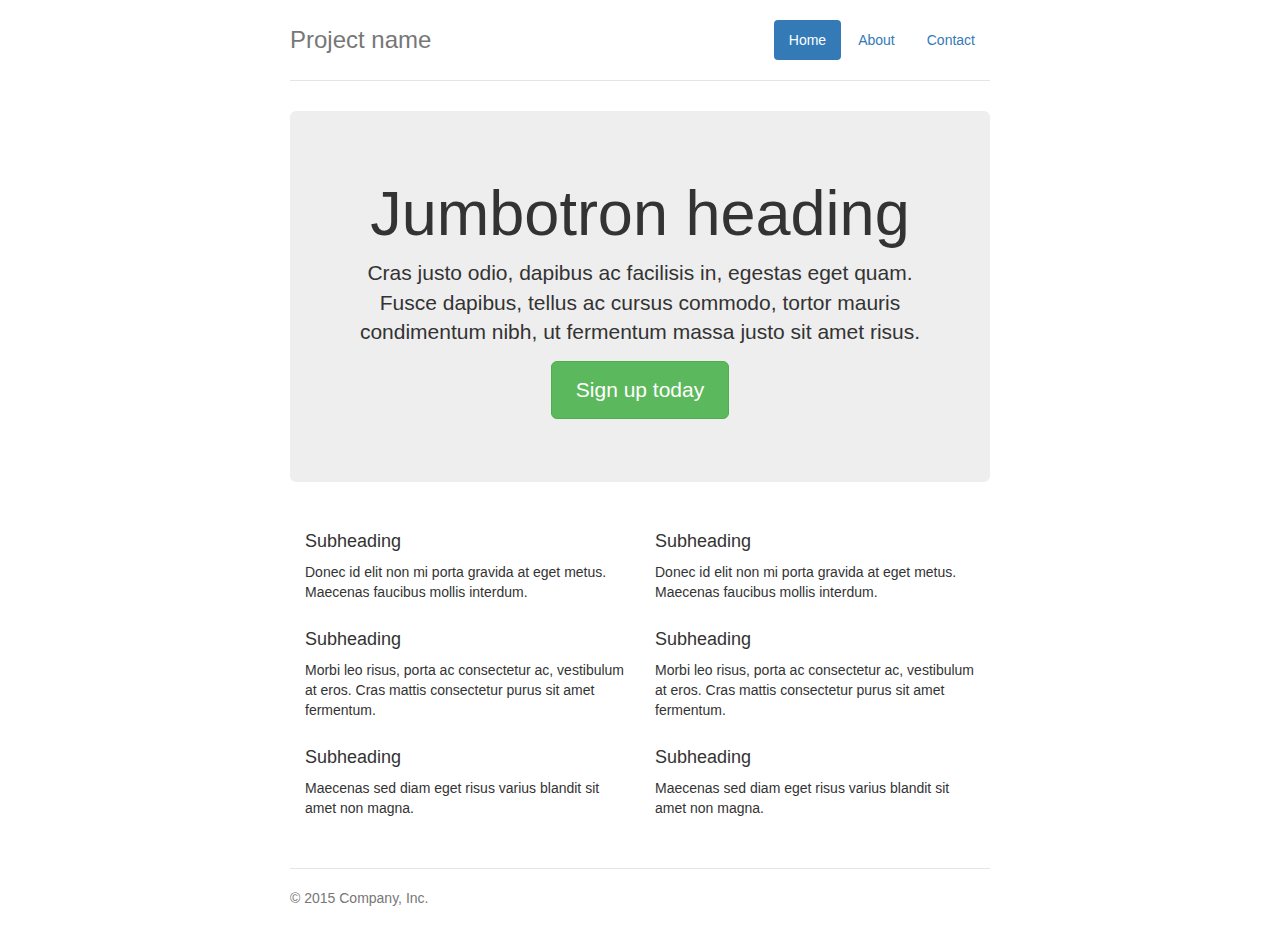
<file: bootstrap/docs/examples/jumbotron-narrow/index.html>
<!DOCTYPE html>
<html lang="en">
  <head>
    <meta charset="utf-8">
    <meta http-equiv="X-UA-Compatible" content="IE=edge">
    <meta name="viewport" content="width=device-width, initial-scale=1">
    <!-- The above 3 meta tags *must* come first in the head; any other head content must come *after* these tags -->
    <meta name="description" content="">
    <meta name="author" content="">
    <link rel="icon" href="../../favicon.ico">

    <title>Narrow Jumbotron Template for Bootstrap</title>

    <!-- Bootstrap core CSS -->
    <link href="../../dist/css/bootstrap.min.css" rel="stylesheet">

    <!-- IE10 viewport hack for Surface/desktop Windows 8 bug -->
    <link href="../../assets/css/ie10-viewport-bug-workaround.css" rel="stylesheet">

    <!-- Custom styles for this template -->
    <link href="jumbotron-narrow.css" rel="stylesheet">

    <!-- Just for debugging purposes. Don't actually copy these 2 lines! -->
    <!--[if lt IE 9]><script src="../../assets/js/ie8-responsive-file-warning.js"></script><![endif]-->
    <script src="../../assets/js/ie-emulation-modes-warning.js"></script>

    <!-- HTML5 shim and Respond.js for IE8 support of HTML5 elements and media queries -->
    <!--[if lt IE 9]>
      <script src="https://oss.maxcdn.com/html5shiv/3.7.2/html5shiv.min.js"></script>
      <script src="https://oss.maxcdn.com/respond/1.4.2/respond.min.js"></script>
    <![endif]-->
  </head>

  <body>

    <div class="container">
      <div class="header clearfix">
        <nav>
          <ul class="nav nav-pills pull-right">
            <li role="presentation" class="active"><a href="#">Home</a></li>
            <li role="presentation"><a href="#">About</a></li>
            <li role="presentation"><a href="#">Contact</a></li>
          </ul>
        </nav>
        <h3 class="text-muted">Project name</h3>
      </div>

      <div class="jumbotron">
        <h1>Jumbotron heading</h1>
        <p class="lead">Cras justo odio, dapibus ac facilisis in, egestas eget quam. Fusce dapibus, tellus ac cursus commodo, tortor mauris condimentum nibh, ut fermentum massa justo sit amet risus.</p>
        <p><a class="btn btn-lg btn-success" href="#" role="button">Sign up today</a></p>
      </div>

      <div class="row marketing">
        <div class="col-lg-6">
          <h4>Subheading</h4>
          <p>Donec id elit non mi porta gravida at eget metus. Maecenas faucibus mollis interdum.</p>

          <h4>Subheading</h4>
          <p>Morbi leo risus, porta ac consectetur ac, vestibulum at eros. Cras mattis consectetur purus sit amet fermentum.</p>

          <h4>Subheading</h4>
          <p>Maecenas sed diam eget risus varius blandit sit amet non magna.</p>
        </div>

        <div class="col-lg-6">
          <h4>Subheading</h4>
          <p>Donec id elit non mi porta gravida at eget metus. Maecenas faucibus mollis interdum.</p>

          <h4>Subheading</h4>
          <p>Morbi leo risus, porta ac consectetur ac, vestibulum at eros. Cras mattis consectetur purus sit amet fermentum.</p>

          <h4>Subheading</h4>
          <p>Maecenas sed diam eget risus varius blandit sit amet non magna.</p>
        </div>
      </div>

      <footer class="footer">
        <p>&copy; 2015 Company, Inc.</p>
      </footer>

    </div> <!-- /container -->


    <!-- IE10 viewport hack for Surface/desktop Windows 8 bug -->
    <script src="../../assets/js/ie10-viewport-bug-workaround.js"></script>
  </body>
</html>
</file>
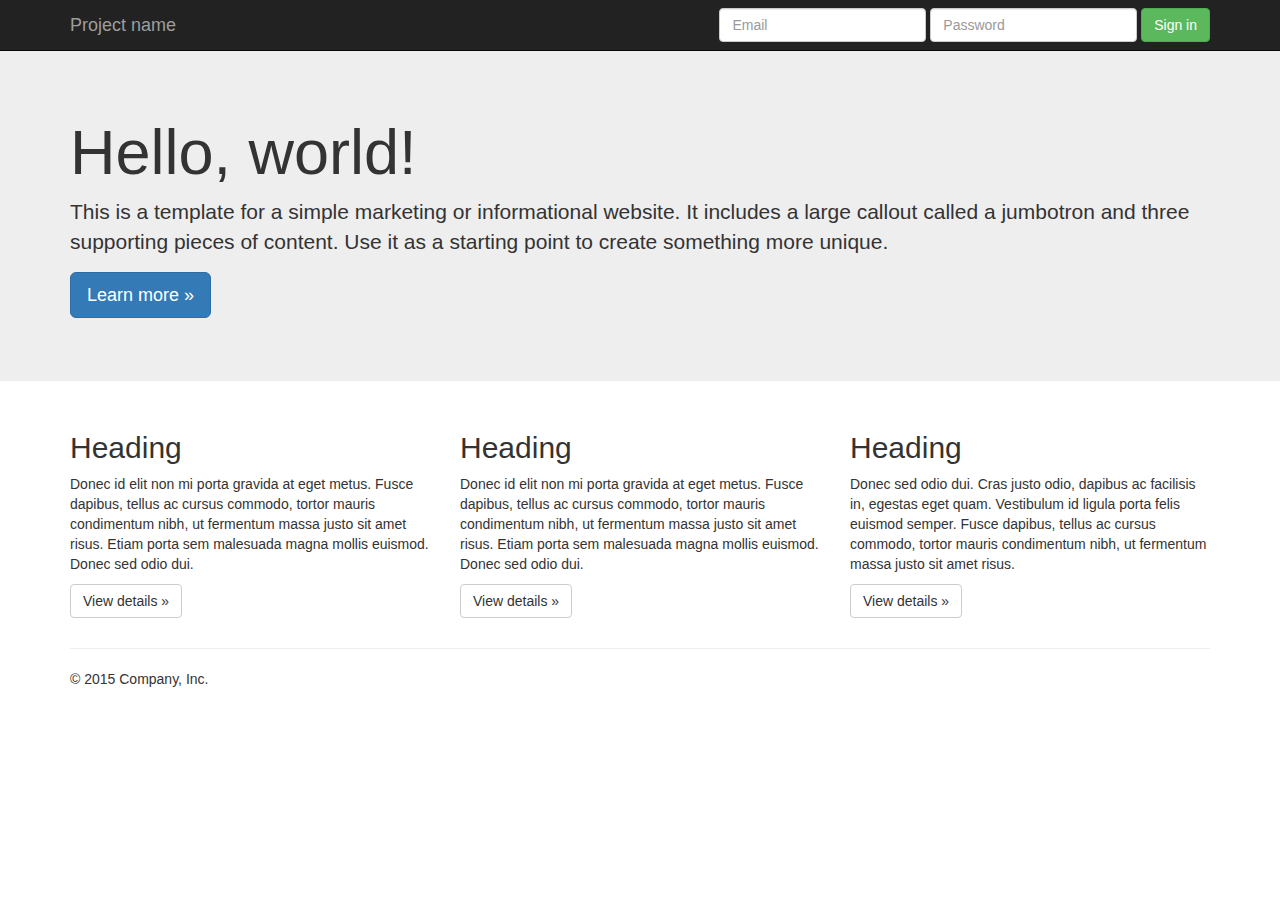
<file: bootstrap/docs/examples/jumbotron/index.html>
<!DOCTYPE html>
<html lang="en">
  <head>
    <meta charset="utf-8">
    <meta http-equiv="X-UA-Compatible" content="IE=edge">
    <meta name="viewport" content="width=device-width, initial-scale=1">
    <!-- The above 3 meta tags *must* come first in the head; any other head content must come *after* these tags -->
    <meta name="description" content="">
    <meta name="author" content="">
    <link rel="icon" href="../../favicon.ico">

    <title>Jumbotron Template for Bootstrap</title>

    <!-- Bootstrap core CSS -->
    <link href="../../dist/css/bootstrap.min.css" rel="stylesheet">

    <!-- IE10 viewport hack for Surface/desktop Windows 8 bug -->
    <link href="../../assets/css/ie10-viewport-bug-workaround.css" rel="stylesheet">

    <!-- Custom styles for this template -->
    <link href="jumbotron.css" rel="stylesheet">

    <!-- Just for debugging purposes. Don't actually copy these 2 lines! -->
    <!--[if lt IE 9]><script src="../../assets/js/ie8-responsive-file-warning.js"></script><![endif]-->
    <script src="../../assets/js/ie-emulation-modes-warning.js"></script>

    <!-- HTML5 shim and Respond.js for IE8 support of HTML5 elements and media queries -->
    <!--[if lt IE 9]>
      <script src="https://oss.maxcdn.com/html5shiv/3.7.2/html5shiv.min.js"></script>
      <script src="https://oss.maxcdn.com/respond/1.4.2/respond.min.js"></script>
    <![endif]-->
  </head>

  <body>

    <nav class="navbar navbar-inverse navbar-fixed-top">
      <div class="container">
        <div class="navbar-header">
          <button type="button" class="navbar-toggle collapsed" data-toggle="collapse" data-target="#navbar" aria-expanded="false" aria-controls="navbar">
            <span class="sr-only">Toggle navigation</span>
            <span class="icon-bar"></span>
            <span class="icon-bar"></span>
            <span class="icon-bar"></span>
          </button>
          <a class="navbar-brand" href="#">Project name</a>
        </div>
        <div id="navbar" class="navbar-collapse collapse">
          <form class="navbar-form navbar-right">
            <div class="form-group">
              <input type="text" placeholder="Email" class="form-control">
            </div>
            <div class="form-group">
              <input type="password" placeholder="Password" class="form-control">
            </div>
            <button type="submit" class="btn btn-success">Sign in</button>
          </form>
        </div><!--/.navbar-collapse -->
      </div>
    </nav>

    <!-- Main jumbotron for a primary marketing message or call to action -->
    <div class="jumbotron">
      <div class="container">
        <h1>Hello, world!</h1>
        <p>This is a template for a simple marketing or informational website. It includes a large callout called a jumbotron and three supporting pieces of content. Use it as a starting point to create something more unique.</p>
        <p><a class="btn btn-primary btn-lg" href="#" role="button">Learn more &raquo;</a></p>
      </div>
    </div>

    <div class="container">
      <!-- Example row of columns -->
      <div class="row">
        <div class="col-md-4">
          <h2>Heading</h2>
          <p>Donec id elit non mi porta gravida at eget metus. Fusce dapibus, tellus ac cursus commodo, tortor mauris condimentum nibh, ut fermentum massa justo sit amet risus. Etiam porta sem malesuada magna mollis euismod. Donec sed odio dui. </p>
          <p><a class="btn btn-default" href="#" role="button">View details &raquo;</a></p>
        </div>
        <div class="col-md-4">
          <h2>Heading</h2>
          <p>Donec id elit non mi porta gravida at eget metus. Fusce dapibus, tellus ac cursus commodo, tortor mauris condimentum nibh, ut fermentum massa justo sit amet risus. Etiam porta sem malesuada magna mollis euismod. Donec sed odio dui. </p>
          <p><a class="btn btn-default" href="#" role="button">View details &raquo;</a></p>
       </div>
        <div class="col-md-4">
          <h2>Heading</h2>
          <p>Donec sed odio dui. Cras justo odio, dapibus ac facilisis in, egestas eget quam. Vestibulum id ligula porta felis euismod semper. Fusce dapibus, tellus ac cursus commodo, tortor mauris condimentum nibh, ut fermentum massa justo sit amet risus.</p>
          <p><a class="btn btn-default" href="#" role="button">View details &raquo;</a></p>
        </div>
      </div>

      <hr>

      <footer>
        <p>&copy; 2015 Company, Inc.</p>
      </footer>
    </div> <!-- /container -->


    <!-- Bootstrap core JavaScript
    ================================================== -->
    <!-- Placed at the end of the document so the pages load faster -->
    <script src="https://ajax.googleapis.com/ajax/libs/jquery/1.11.3/jquery.min.js"></script>
    <script>window.jQuery || document.write('<script src="../../assets/js/vendor/jquery.min.js"><\/script>')</script>
    <script src="../../dist/js/bootstrap.min.js"></script>
    <!-- IE10 viewport hack for Surface/desktop Windows 8 bug -->
    <script src="../../assets/js/ie10-viewport-bug-workaround.js"></script>
  </body>
</html>
</file>
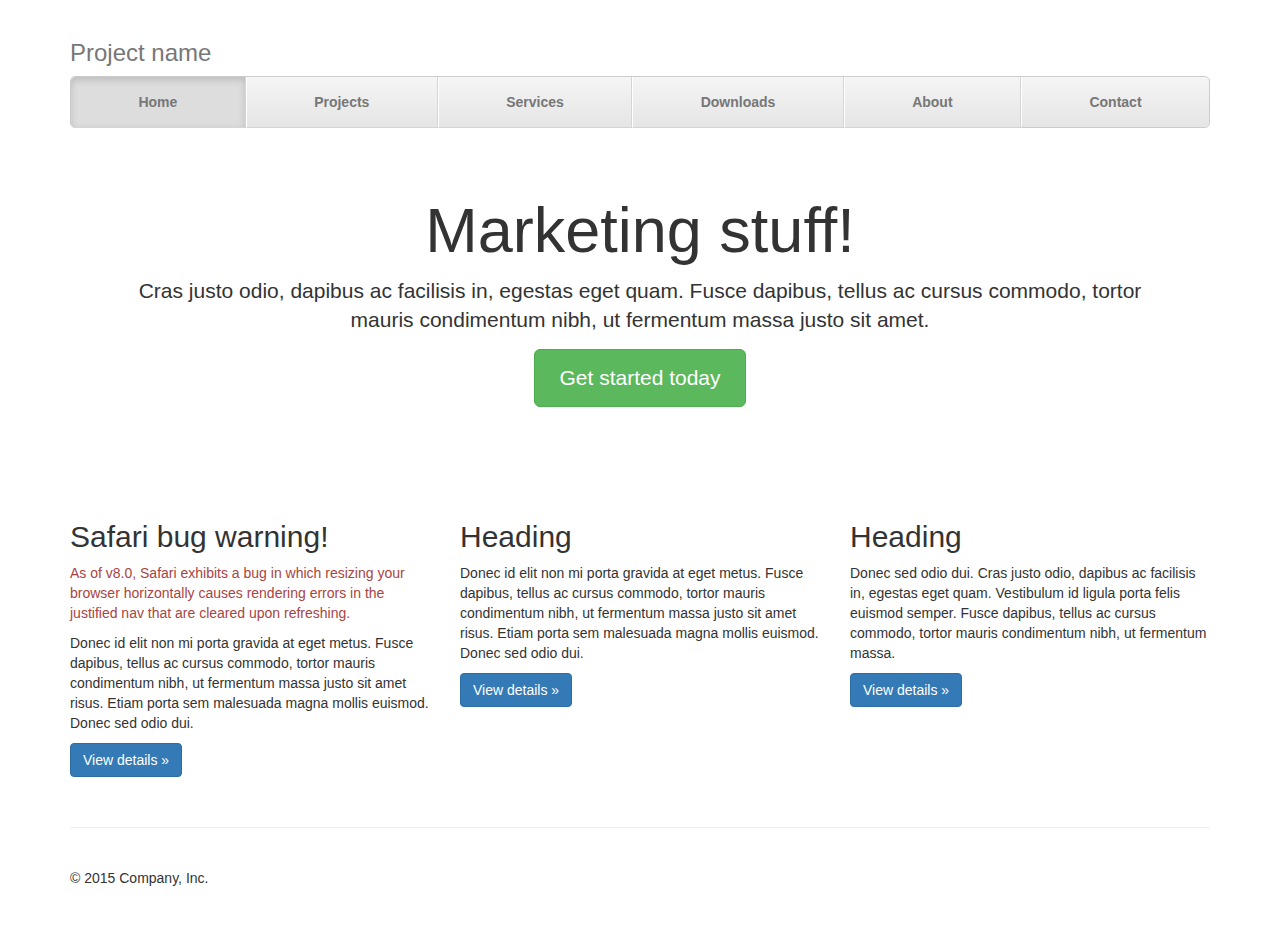
<file: bootstrap/docs/examples/justified-nav/index.html>
<!DOCTYPE html>
<html lang="en">
  <head>
    <meta charset="utf-8">
    <meta http-equiv="X-UA-Compatible" content="IE=edge">
    <meta name="viewport" content="width=device-width, initial-scale=1">
    <!-- The above 3 meta tags *must* come first in the head; any other head content must come *after* these tags -->
    <meta name="description" content="">
    <meta name="author" content="">
    <link rel="icon" href="../../favicon.ico">

    <title>Justified Nav Template for Bootstrap</title>

    <!-- Bootstrap core CSS -->
    <link href="../../dist/css/bootstrap.min.css" rel="stylesheet">

    <!-- IE10 viewport hack for Surface/desktop Windows 8 bug -->
    <link href="../../assets/css/ie10-viewport-bug-workaround.css" rel="stylesheet">

    <!-- Custom styles for this template -->
    <link href="justified-nav.css" rel="stylesheet">

    <!-- Just for debugging purposes. Don't actually copy these 2 lines! -->
    <!--[if lt IE 9]><script src="../../assets/js/ie8-responsive-file-warning.js"></script><![endif]-->
    <script src="../../assets/js/ie-emulation-modes-warning.js"></script>

    <!-- HTML5 shim and Respond.js for IE8 support of HTML5 elements and media queries -->
    <!--[if lt IE 9]>
      <script src="https://oss.maxcdn.com/html5shiv/3.7.2/html5shiv.min.js"></script>
      <script src="https://oss.maxcdn.com/respond/1.4.2/respond.min.js"></script>
    <![endif]-->
  </head>

  <body>

    <div class="container">

      <!-- The justified navigation menu is meant for single line per list item.
           Multiple lines will require custom code not provided by Bootstrap. -->
      <div class="masthead">
        <h3 class="text-muted">Project name</h3>
        <nav>
          <ul class="nav nav-justified">
            <li class="active"><a href="#">Home</a></li>
            <li><a href="#">Projects</a></li>
            <li><a href="#">Services</a></li>
            <li><a href="#">Downloads</a></li>
            <li><a href="#">About</a></li>
            <li><a href="#">Contact</a></li>
          </ul>
        </nav>
      </div>

      <!-- Jumbotron -->
      <div class="jumbotron">
        <h1>Marketing stuff!</h1>
        <p class="lead">Cras justo odio, dapibus ac facilisis in, egestas eget quam. Fusce dapibus, tellus ac cursus commodo, tortor mauris condimentum nibh, ut fermentum massa justo sit amet.</p>
        <p><a class="btn btn-lg btn-success" href="#" role="button">Get started today</a></p>
      </div>

      <!-- Example row of columns -->
      <div class="row">
        <div class="col-lg-4">
          <h2>Safari bug warning!</h2>
          <p class="text-danger">As of v8.0, Safari exhibits a bug in which resizing your browser horizontally causes rendering errors in the justified nav that are cleared upon refreshing.</p>
          <p>Donec id elit non mi porta gravida at eget metus. Fusce dapibus, tellus ac cursus commodo, tortor mauris condimentum nibh, ut fermentum massa justo sit amet risus. Etiam porta sem malesuada magna mollis euismod. Donec sed odio dui. </p>
          <p><a class="btn btn-primary" href="#" role="button">View details &raquo;</a></p>
        </div>
        <div class="col-lg-4">
          <h2>Heading</h2>
          <p>Donec id elit non mi porta gravida at eget metus. Fusce dapibus, tellus ac cursus commodo, tortor mauris condimentum nibh, ut fermentum massa justo sit amet risus. Etiam porta sem malesuada magna mollis euismod. Donec sed odio dui. </p>
          <p><a class="btn btn-primary" href="#" role="button">View details &raquo;</a></p>
       </div>
        <div class="col-lg-4">
          <h2>Heading</h2>
          <p>Donec sed odio dui. Cras justo odio, dapibus ac facilisis in, egestas eget quam. Vestibulum id ligula porta felis euismod semper. Fusce dapibus, tellus ac cursus commodo, tortor mauris condimentum nibh, ut fermentum massa.</p>
          <p><a class="btn btn-primary" href="#" role="button">View details &raquo;</a></p>
        </div>
      </div>

      <!-- Site footer -->
      <footer class="footer">
        <p>&copy; 2015 Company, Inc.</p>
      </footer>

    </div> <!-- /container -->


    <!-- IE10 viewport hack for Surface/desktop Windows 8 bug -->
    <script src="../../assets/js/ie10-viewport-bug-workaround.js"></script>
  </body>
</html>
</file>
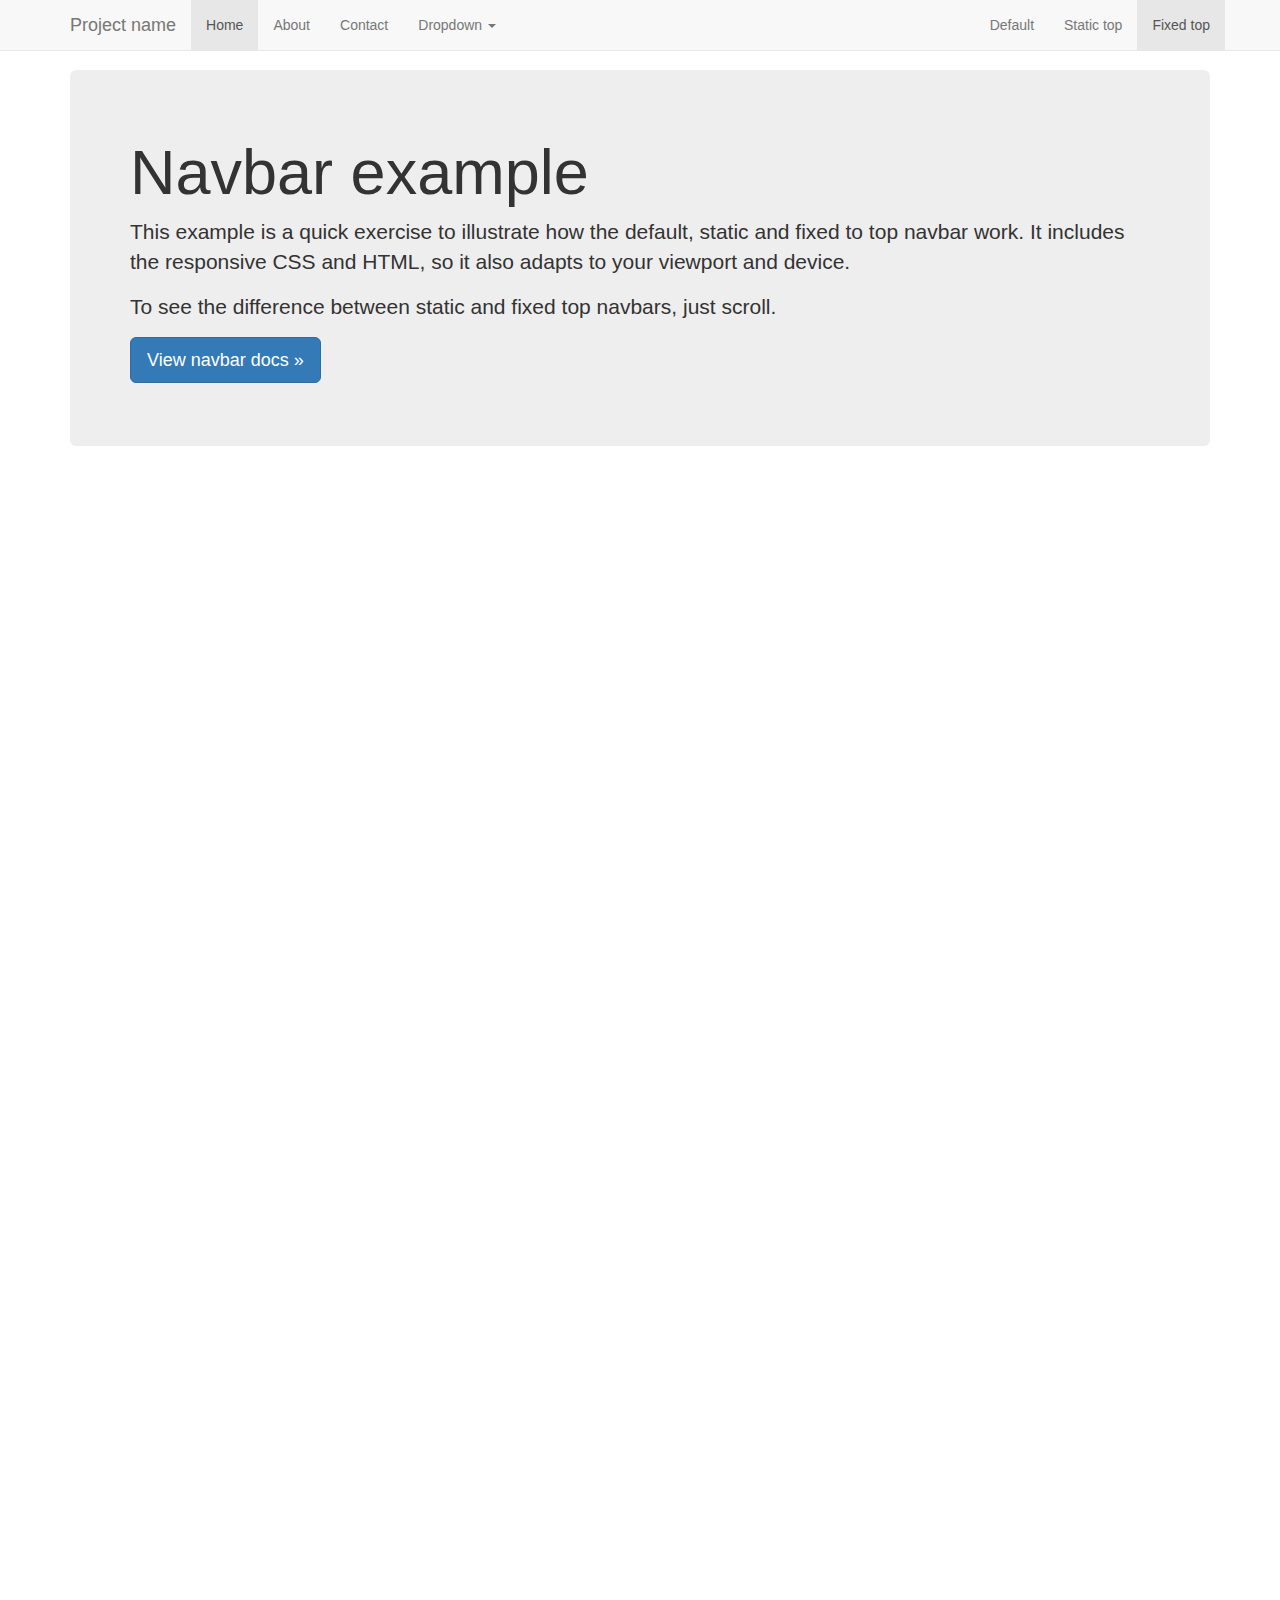
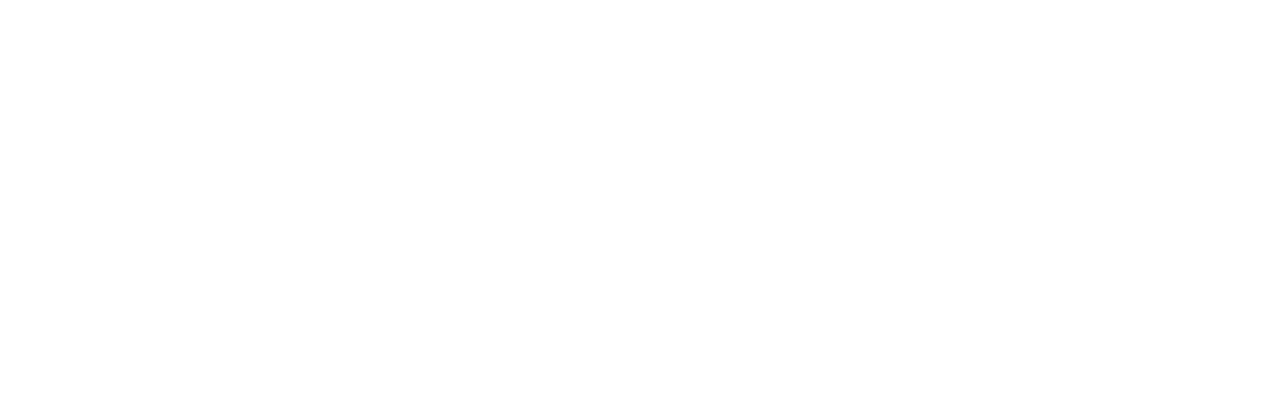
<file: bootstrap/docs/examples/navbar-fixed-top/index.html>
<!DOCTYPE html>
<html lang="en">
  <head>
    <meta charset="utf-8">
    <meta http-equiv="X-UA-Compatible" content="IE=edge">
    <meta name="viewport" content="width=device-width, initial-scale=1">
    <!-- The above 3 meta tags *must* come first in the head; any other head content must come *after* these tags -->
    <meta name="description" content="">
    <meta name="author" content="">
    <link rel="icon" href="../../favicon.ico">

    <title>Fixed Top Navbar Example for Bootstrap</title>

    <!-- Bootstrap core CSS -->
    <link href="../../dist/css/bootstrap.min.css" rel="stylesheet">

    <!-- IE10 viewport hack for Surface/desktop Windows 8 bug -->
    <link href="../../assets/css/ie10-viewport-bug-workaround.css" rel="stylesheet">

    <!-- Custom styles for this template -->
    <link href="navbar-fixed-top.css" rel="stylesheet">

    <!-- Just for debugging purposes. Don't actually copy these 2 lines! -->
    <!--[if lt IE 9]><script src="../../assets/js/ie8-responsive-file-warning.js"></script><![endif]-->
    <script src="../../assets/js/ie-emulation-modes-warning.js"></script>

    <!-- HTML5 shim and Respond.js for IE8 support of HTML5 elements and media queries -->
    <!--[if lt IE 9]>
      <script src="https://oss.maxcdn.com/html5shiv/3.7.2/html5shiv.min.js"></script>
      <script src="https://oss.maxcdn.com/respond/1.4.2/respond.min.js"></script>
    <![endif]-->
  </head>

  <body>

    <!-- Fixed navbar -->
    <nav class="navbar navbar-default navbar-fixed-top">
      <div class="container">
        <div class="navbar-header">
          <button type="button" class="navbar-toggle collapsed" data-toggle="collapse" data-target="#navbar" aria-expanded="false" aria-controls="navbar">
            <span class="sr-only">Toggle navigation</span>
            <span class="icon-bar"></span>
            <span class="icon-bar"></span>
            <span class="icon-bar"></span>
          </button>
          <a class="navbar-brand" href="#">Project name</a>
        </div>
        <div id="navbar" class="navbar-collapse collapse">
          <ul class="nav navbar-nav">
            <li class="active"><a href="#">Home</a></li>
            <li><a href="#about">About</a></li>
            <li><a href="#contact">Contact</a></li>
            <li class="dropdown">
              <a href="#" class="dropdown-toggle" data-toggle="dropdown" role="button" aria-haspopup="true" aria-expanded="false">Dropdown <span class="caret"></span></a>
              <ul class="dropdown-menu">
                <li><a href="#">Action</a></li>
                <li><a href="#">Another action</a></li>
                <li><a href="#">Something else here</a></li>
                <li role="separator" class="divider"></li>
                <li class="dropdown-header">Nav header</li>
                <li><a href="#">Separated link</a></li>
                <li><a href="#">One more separated link</a></li>
              </ul>
            </li>
          </ul>
          <ul class="nav navbar-nav navbar-right">
            <li><a href="../navbar/">Default</a></li>
            <li><a href="../navbar-static-top/">Static top</a></li>
            <li class="active"><a href="./">Fixed top <span class="sr-only">(current)</span></a></li>
          </ul>
        </div><!--/.nav-collapse -->
      </div>
    </nav>

    <div class="container">

      <!-- Main component for a primary marketing message or call to action -->
      <div class="jumbotron">
        <h1>Navbar example</h1>
        <p>This example is a quick exercise to illustrate how the default, static and fixed to top navbar work. It includes the responsive CSS and HTML, so it also adapts to your viewport and device.</p>
        <p>To see the difference between static and fixed top navbars, just scroll.</p>
        <p>
          <a class="btn btn-lg btn-primary" href="../../components/#navbar" role="button">View navbar docs &raquo;</a>
        </p>
      </div>

    </div> <!-- /container -->


    <!-- Bootstrap core JavaScript
    ================================================== -->
    <!-- Placed at the end of the document so the pages load faster -->
    <script src="https://ajax.googleapis.com/ajax/libs/jquery/1.11.3/jquery.min.js"></script>
    <script>window.jQuery || document.write('<script src="../../assets/js/vendor/jquery.min.js"><\/script>')</script>
    <script src="../../dist/js/bootstrap.min.js"></script>
    <!-- IE10 viewport hack for Surface/desktop Windows 8 bug -->
    <script src="../../assets/js/ie10-viewport-bug-workaround.js"></script>
  </body>
</html>
</file>
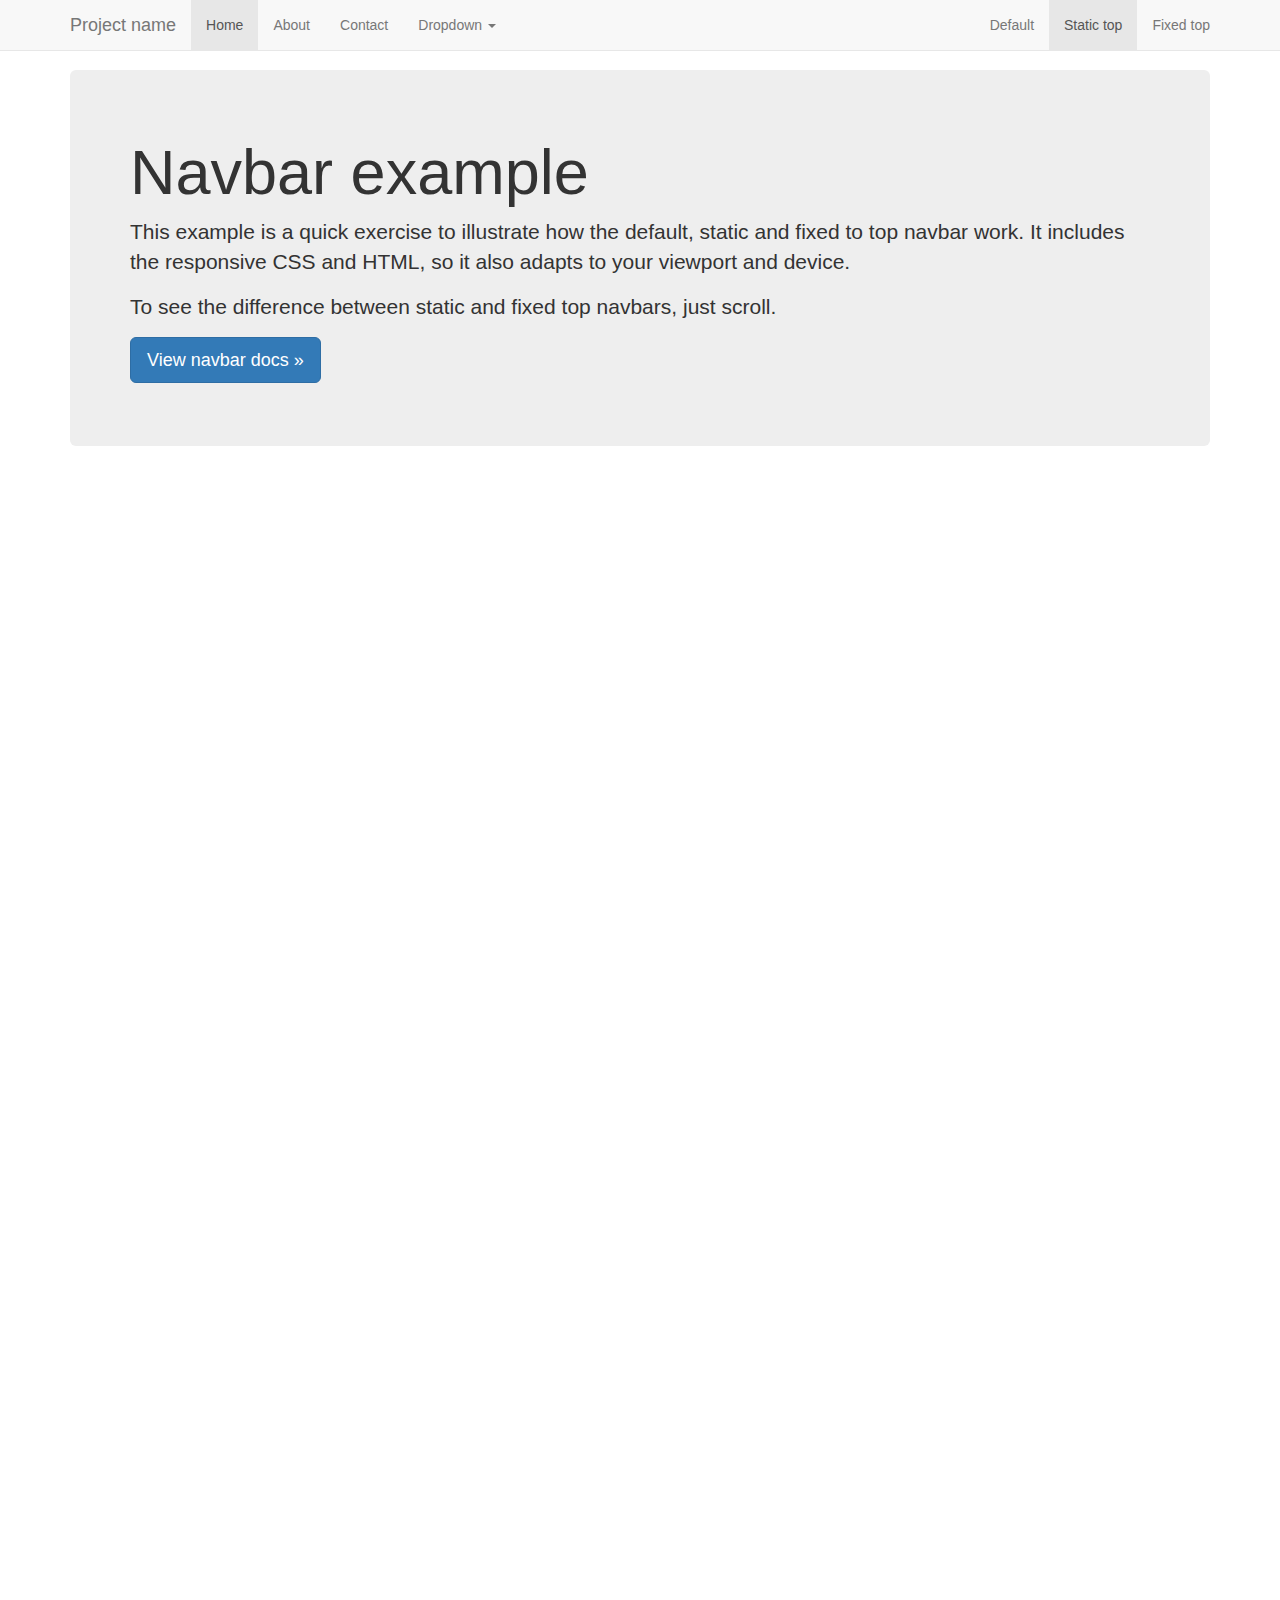
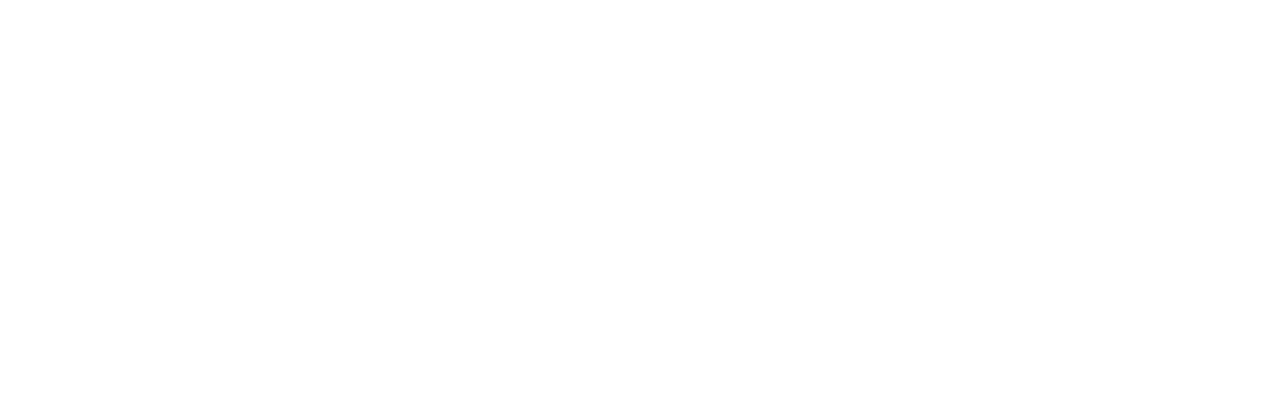
<file: bootstrap/docs/examples/navbar-static-top/index.html>
<!DOCTYPE html>
<html lang="en">
  <head>
    <meta charset="utf-8">
    <meta http-equiv="X-UA-Compatible" content="IE=edge">
    <meta name="viewport" content="width=device-width, initial-scale=1">
    <!-- The above 3 meta tags *must* come first in the head; any other head content must come *after* these tags -->
    <meta name="description" content="">
    <meta name="author" content="">
    <link rel="icon" href="../../favicon.ico">

    <title>Static Top Navbar Example for Bootstrap</title>

    <!-- Bootstrap core CSS -->
    <link href="../../dist/css/bootstrap.min.css" rel="stylesheet">

    <!-- IE10 viewport hack for Surface/desktop Windows 8 bug -->
    <link href="../../assets/css/ie10-viewport-bug-workaround.css" rel="stylesheet">

    <!-- Custom styles for this template -->
    <link href="navbar-static-top.css" rel="stylesheet">

    <!-- Just for debugging purposes. Don't actually copy these 2 lines! -->
    <!--[if lt IE 9]><script src="../../assets/js/ie8-responsive-file-warning.js"></script><![endif]-->
    <script src="../../assets/js/ie-emulation-modes-warning.js"></script>

    <!-- HTML5 shim and Respond.js for IE8 support of HTML5 elements and media queries -->
    <!--[if lt IE 9]>
      <script src="https://oss.maxcdn.com/html5shiv/3.7.2/html5shiv.min.js"></script>
      <script src="https://oss.maxcdn.com/respond/1.4.2/respond.min.js"></script>
    <![endif]-->
  </head>

  <body>

    <!-- Static navbar -->
    <nav class="navbar navbar-default navbar-static-top">
      <div class="container">
        <div class="navbar-header">
          <button type="button" class="navbar-toggle collapsed" data-toggle="collapse" data-target="#navbar" aria-expanded="false" aria-controls="navbar">
            <span class="sr-only">Toggle navigation</span>
            <span class="icon-bar"></span>
            <span class="icon-bar"></span>
            <span class="icon-bar"></span>
          </button>
          <a class="navbar-brand" href="#">Project name</a>
        </div>
        <div id="navbar" class="navbar-collapse collapse">
          <ul class="nav navbar-nav">
            <li class="active"><a href="#">Home</a></li>
            <li><a href="#about">About</a></li>
            <li><a href="#contact">Contact</a></li>
            <li class="dropdown">
              <a href="#" class="dropdown-toggle" data-toggle="dropdown" role="button" aria-haspopup="true" aria-expanded="false">Dropdown <span class="caret"></span></a>
              <ul class="dropdown-menu">
                <li><a href="#">Action</a></li>
                <li><a href="#">Another action</a></li>
                <li><a href="#">Something else here</a></li>
                <li role="separator" class="divider"></li>
                <li class="dropdown-header">Nav header</li>
                <li><a href="#">Separated link</a></li>
                <li><a href="#">One more separated link</a></li>
              </ul>
            </li>
          </ul>
          <ul class="nav navbar-nav navbar-right">
            <li><a href="../navbar/">Default</a></li>
            <li class="active"><a href="./">Static top <span class="sr-only">(current)</span></a></li>
            <li><a href="../navbar-fixed-top/">Fixed top</a></li>
          </ul>
        </div><!--/.nav-collapse -->
      </div>
    </nav>


    <div class="container">

      <!-- Main component for a primary marketing message or call to action -->
      <div class="jumbotron">
        <h1>Navbar example</h1>
        <p>This example is a quick exercise to illustrate how the default, static and fixed to top navbar work. It includes the responsive CSS and HTML, so it also adapts to your viewport and device.</p>
        <p>To see the difference between static and fixed top navbars, just scroll.</p>
        <p>
          <a class="btn btn-lg btn-primary" href="../../components/#navbar" role="button">View navbar docs &raquo;</a>
        </p>
      </div>

    </div> <!-- /container -->


    <!-- Bootstrap core JavaScript
    ================================================== -->
    <!-- Placed at the end of the document so the pages load faster -->
    <script src="https://ajax.googleapis.com/ajax/libs/jquery/1.11.3/jquery.min.js"></script>
    <script>window.jQuery || document.write('<script src="../../assets/js/vendor/jquery.min.js"><\/script>')</script>
    <script src="../../dist/js/bootstrap.min.js"></script>
    <!-- IE10 viewport hack for Surface/desktop Windows 8 bug -->
    <script src="../../assets/js/ie10-viewport-bug-workaround.js"></script>
  </body>
</html>
</file>
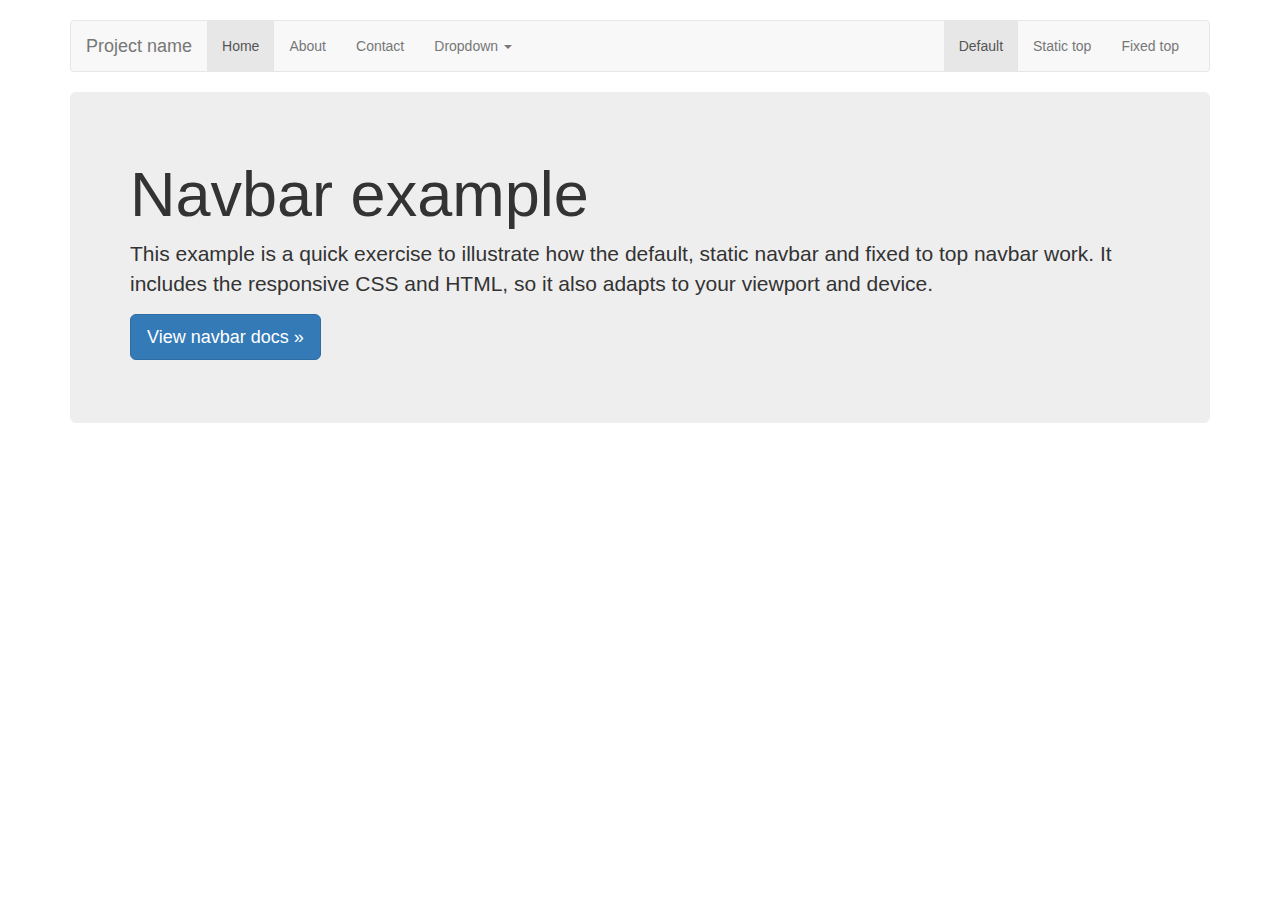
<file: bootstrap/docs/examples/navbar/index.html>
<!DOCTYPE html>
<html lang="en">
  <head>
    <meta charset="utf-8">
    <meta http-equiv="X-UA-Compatible" content="IE=edge">
    <meta name="viewport" content="width=device-width, initial-scale=1">
    <!-- The above 3 meta tags *must* come first in the head; any other head content must come *after* these tags -->
    <meta name="description" content="">
    <meta name="author" content="">
    <link rel="icon" href="../../favicon.ico">

    <title>Navbar Template for Bootstrap</title>

    <!-- Bootstrap core CSS -->
    <link href="../../dist/css/bootstrap.min.css" rel="stylesheet">

    <!-- IE10 viewport hack for Surface/desktop Windows 8 bug -->
    <link href="../../assets/css/ie10-viewport-bug-workaround.css" rel="stylesheet">

    <!-- Custom styles for this template -->
    <link href="navbar.css" rel="stylesheet">

    <!-- Just for debugging purposes. Don't actually copy these 2 lines! -->
    <!--[if lt IE 9]><script src="../../assets/js/ie8-responsive-file-warning.js"></script><![endif]-->
    <script src="../../assets/js/ie-emulation-modes-warning.js"></script>

    <!-- HTML5 shim and Respond.js for IE8 support of HTML5 elements and media queries -->
    <!--[if lt IE 9]>
      <script src="https://oss.maxcdn.com/html5shiv/3.7.2/html5shiv.min.js"></script>
      <script src="https://oss.maxcdn.com/respond/1.4.2/respond.min.js"></script>
    <![endif]-->
  </head>

  <body>

    <div class="container">

      <!-- Static navbar -->
      <nav class="navbar navbar-default">
        <div class="container-fluid">
          <div class="navbar-header">
            <button type="button" class="navbar-toggle collapsed" data-toggle="collapse" data-target="#navbar" aria-expanded="false" aria-controls="navbar">
              <span class="sr-only">Toggle navigation</span>
              <span class="icon-bar"></span>
              <span class="icon-bar"></span>
              <span class="icon-bar"></span>
            </button>
            <a class="navbar-brand" href="#">Project name</a>
          </div>
          <div id="navbar" class="navbar-collapse collapse">
            <ul class="nav navbar-nav">
              <li class="active"><a href="#">Home</a></li>
              <li><a href="#">About</a></li>
              <li><a href="#">Contact</a></li>
              <li class="dropdown">
                <a href="#" class="dropdown-toggle" data-toggle="dropdown" role="button" aria-haspopup="true" aria-expanded="false">Dropdown <span class="caret"></span></a>
                <ul class="dropdown-menu">
                  <li><a href="#">Action</a></li>
                  <li><a href="#">Another action</a></li>
                  <li><a href="#">Something else here</a></li>
                  <li role="separator" class="divider"></li>
                  <li class="dropdown-header">Nav header</li>
                  <li><a href="#">Separated link</a></li>
                  <li><a href="#">One more separated link</a></li>
                </ul>
              </li>
            </ul>
            <ul class="nav navbar-nav navbar-right">
              <li class="active"><a href="./">Default <span class="sr-only">(current)</span></a></li>
              <li><a href="../navbar-static-top/">Static top</a></li>
              <li><a href="../navbar-fixed-top/">Fixed top</a></li>
            </ul>
          </div><!--/.nav-collapse -->
        </div><!--/.container-fluid -->
      </nav>

      <!-- Main component for a primary marketing message or call to action -->
      <div class="jumbotron">
        <h1>Navbar example</h1>
        <p>This example is a quick exercise to illustrate how the default, static navbar and fixed to top navbar work. It includes the responsive CSS and HTML, so it also adapts to your viewport and device.</p>
        <p>
          <a class="btn btn-lg btn-primary" href="../../components/#navbar" role="button">View navbar docs &raquo;</a>
        </p>
      </div>

    </div> <!-- /container -->


    <!-- Bootstrap core JavaScript
    ================================================== -->
    <!-- Placed at the end of the document so the pages load faster -->
    <script src="https://ajax.googleapis.com/ajax/libs/jquery/1.11.3/jquery.min.js"></script>
    <script>window.jQuery || document.write('<script src="../../assets/js/vendor/jquery.min.js"><\/script>')</script>
    <script src="../../dist/js/bootstrap.min.js"></script>
    <!-- IE10 viewport hack for Surface/desktop Windows 8 bug -->
    <script src="../../assets/js/ie10-viewport-bug-workaround.js"></script>
  </body>
</html>
</file>
<file: bootstrap/docs/examples/blog/blog.css>
/*
 * Globals
 */

body {
  font-family: Georgia, "Times New Roman", Times, serif;
  color: #555;
}

h1, .h1,
h2, .h2,
h3, .h3,
h4, .h4,
h5, .h5,
h6, .h6 {
  margin-top: 0;
  font-family: "Helvetica Neue", Helvetica, Arial, sans-serif;
  font-weight: normal;
  color: #333;
}


/*
 * Override Bootstrap's default container.
 */

@media (min-width: 1200px) {
  .container {
    width: 970px;
  }
}


/*
 * Masthead for nav
 */

.blog-masthead {
  background-color: #428bca;
  -webkit-box-shadow: inset 0 -2px 5px rgba(0,0,0,.1);
          box-shadow: inset 0 -2px 5px rgba(0,0,0,.1);
}

/* Nav links */
.blog-nav-item {
  position: relative;
  display: inline-block;
  padding: 10px;
  font-weight: 500;
  color: #cdddeb;
}
.blog-nav-item:hover,
.blog-nav-item:focus {
  color: #fff;
  text-decoration: none;
}

/* Active state gets a caret at the bottom */
.blog-nav .active {
  color: #fff;
}
.blog-nav .active:after {
  position: absolute;
  bottom: 0;
  left: 50%;
  width: 0;
  height: 0;
  margin-left: -5px;
  vertical-align: middle;
  content: " ";
  border-right: 5px solid transparent;
  border-bottom: 5px solid;
  border-left: 5px solid transparent;
}


/*
 * Blog name and description
 */

.blog-header {
  padding-top: 20px;
  padding-bottom: 20px;
}
.blog-title {
  margin-top: 30px;
  margin-bottom: 0;
  font-size: 60px;
  font-weight: normal;
}
.blog-description {
  font-size: 20px;
  color: #999;
}


/*
 * Main column and sidebar layout
 */

.blog-main {
  font-size: 18px;
  line-height: 1.5;
}

/* Sidebar modules for boxing content */
.sidebar-module {
  padding: 15px;
  margin: 0 -15px 15px;
}
.sidebar-module-inset {
  padding: 15px;
  background-color: #f5f5f5;
  border-radius: 4px;
}
.sidebar-module-inset p:last-child,
.sidebar-module-inset ul:last-child,
.sidebar-module-inset ol:last-child {
  margin-bottom: 0;
}


/* Pagination */
.pager {
  margin-bottom: 60px;
  text-align: left;
}
.pager > li > a {
  width: 140px;
  padding: 10px 20px;
  text-align: center;
  border-radius: 30px;
}


/*
 * Blog posts
 */

.blog-post {
  margin-bottom: 60px;
}
.blog-post-title {
  margin-bottom: 5px;
  font-size: 40px;
}
.blog-post-meta {
  margin-bottom: 20px;
  color: #999;
}


/*
 * Footer
 */

.blog-footer {
  padding: 40px 0;
  color: #999;
  text-align: center;
  background-color: #f9f9f9;
  border-top: 1px solid #e5e5e5;
}
.blog-footer p:last-child {
  margin-bottom: 0;
}
</file>
<file: bootstrap/docs/examples/carousel/carousel.css>
/* GLOBAL STYLES
-------------------------------------------------- */
/* Padding below the footer and lighter body text */

body {
  padding-bottom: 40px;
  color: #5a5a5a;
}


/* CUSTOMIZE THE NAVBAR
-------------------------------------------------- */

/* Special class on .container surrounding .navbar, used for positioning it into place. */
.navbar-wrapper {
  position: absolute;
  top: 0;
  right: 0;
  left: 0;
  z-index: 20;
}

/* Flip around the padding for proper display in narrow viewports */
.navbar-wrapper > .container {
  padding-right: 0;
  padding-left: 0;
}
.navbar-wrapper .navbar {
  padding-right: 15px;
  padding-left: 15px;
}
.navbar-wrapper .navbar .container {
  width: auto;
}


/* CUSTOMIZE THE CAROUSEL
-------------------------------------------------- */

/* Carousel base class */
.carousel {
  height: 500px;
  margin-bottom: 60px;
}
/* Since positioning the image, we need to help out the caption */
.carousel-caption {
  z-index: 10;
}

/* Declare heights because of positioning of img element */
.carousel .item {
  height: 500px;
  background-color: #777;
}
.carousel-inner > .item > img {
  position: absolute;
  top: 0;
  left: 0;
  min-width: 100%;
  height: 500px;
}


/* MARKETING CONTENT
-------------------------------------------------- */

/* Center align the text within the three columns below the carousel */
.marketing .col-lg-4 {
  margin-bottom: 20px;
  text-align: center;
}
.marketing h2 {
  font-weight: normal;
}
.marketing .col-lg-4 p {
  margin-right: 10px;
  margin-left: 10px;
}


/* Featurettes
------------------------- */

.featurette-divider {
  margin: 80px 0; /* Space out the Bootstrap <hr> more */
}

/* Thin out the marketing headings */
.featurette-heading {
  font-weight: 300;
  line-height: 1;
  letter-spacing: -1px;
}


/* RESPONSIVE CSS
-------------------------------------------------- */

@media (min-width: 768px) {
  /* Navbar positioning foo */
  .navbar-wrapper {
    margin-top: 20px;
  }
  .navbar-wrapper .container {
    padding-right: 15px;
    padding-left: 15px;
  }
  .navbar-wrapper .navbar {
    padding-right: 0;
    padding-left: 0;
  }

  /* The navbar becomes detached from the top, so we round the corners */
  .navbar-wrapper .navbar {
    border-radius: 4px;
  }

  /* Bump up size of carousel content */
  .carousel-caption p {
    margin-bottom: 20px;
    font-size: 21px;
    line-height: 1.4;
  }

  .featurette-heading {
    font-size: 50px;
  }
}

@media (min-width: 992px) {
  .featurette-heading {
    margin-top: 120px;
  }
}
</file>
<file: bootstrap/docs/examples/cover/cover.css>
/*
 * Globals
 */

/* Links */
a,
a:focus,
a:hover {
  color: #fff;
}

/* Custom default button */
.btn-default,
.btn-default:hover,
.btn-default:focus {
  color: #333;
  text-shadow: none; /* Prevent inheritence from `body` */
  background-color: #fff;
  border: 1px solid #fff;
}


/*
 * Base structure
 */

html,
body {
  height: 100%;
  background-color: #333;
}
body {
  color: #fff;
  text-align: center;
  text-shadow: 0 1px 3px rgba(0,0,0,.5);
}

/* Extra markup and styles for table-esque vertical and horizontal centering */
.site-wrapper {
  display: table;
  width: 100%;
  height: 100%; /* For at least Firefox */
  min-height: 100%;
  -webkit-box-shadow: inset 0 0 100px rgba(0,0,0,.5);
          box-shadow: inset 0 0 100px rgba(0,0,0,.5);
}
.site-wrapper-inner {
  display: table-cell;
  vertical-align: top;
}
.cover-container {
  margin-right: auto;
  margin-left: auto;
}

/* Padding for spacing */
.inner {
  padding: 30px;
}


/*
 * Header
 */
.masthead-brand {
  margin-top: 10px;
  margin-bottom: 10px;
}

.masthead-nav > li {
  display: inline-block;
}
.masthead-nav > li + li {
  margin-left: 20px;
}
.masthead-nav > li > a {
  padding-right: 0;
  padding-left: 0;
  font-size: 16px;
  font-weight: bold;
  color: #fff; /* IE8 proofing */
  color: rgba(255,255,255,.75);
  border-bottom: 2px solid transparent;
}
.masthead-nav > li > a:hover,
.masthead-nav > li > a:focus {
  background-color: transparent;
  border-bottom-color: #a9a9a9;
  border-bottom-color: rgba(255,255,255,.25);
}
.masthead-nav > .active > a,
.masthead-nav > .active > a:hover,
.masthead-nav > .active > a:focus {
  color: #fff;
  border-bottom-color: #fff;
}

@media (min-width: 768px) {
  .masthead-brand {
    float: left;
  }
  .masthead-nav {
    float: right;
  }
}


/*
 * Cover
 */

.cover {
  padding: 0 20px;
}
.cover .btn-lg {
  padding: 10px 20px;
  font-weight: bold;
}


/*
 * Footer
 */

.mastfoot {
  color: #999; /* IE8 proofing */
  color: rgba(255,255,255,.5);
}


/*
 * Affix and center
 */

@media (min-width: 768px) {
  /* Pull out the header and footer */
  .masthead {
    position: fixed;
    top: 0;
  }
  .mastfoot {
    position: fixed;
    bottom: 0;
  }
  /* Start the vertical centering */
  .site-wrapper-inner {
    vertical-align: middle;
  }
  /* Handle the widths */
  .masthead,
  .mastfoot,
  .cover-container {
    width: 100%; /* Must be percentage or pixels for horizontal alignment */
  }
}

@media (min-width: 992px) {
  .masthead,
  .mastfoot,
  .cover-container {
    width: 700px;
  }
}
</file>
<file: bootstrap/docs/examples/dashboard/dashboard.css>
/*
 * Base structure
 */

/* Move down content because we have a fixed navbar that is 50px tall */
body {
  padding-top: 50px;
}


/*
 * Global add-ons
 */

.sub-header {
  padding-bottom: 10px;
  border-bottom: 1px solid #eee;
}

/*
 * Top navigation
 * Hide default border to remove 1px line.
 */
.navbar-fixed-top {
  border: 0;
}

/*
 * Sidebar
 */

/* Hide for mobile, show later */
.sidebar {
  display: none;
}
@media (min-width: 768px) {
  .sidebar {
    position: fixed;
    top: 51px;
    bottom: 0;
    left: 0;
    z-index: 1000;
    display: block;
    padding: 20px;
    overflow-x: hidden;
    overflow-y: auto; /* Scrollable contents if viewport is shorter than content. */
    background-color: #f5f5f5;
    border-right: 1px solid #eee;
  }
}

/* Sidebar navigation */
.nav-sidebar {
  margin-right: -21px; /* 20px padding + 1px border */
  margin-bottom: 20px;
  margin-left: -20px;
}
.nav-sidebar > li > a {
  padding-right: 20px;
  padding-left: 20px;
}
.nav-sidebar > .active > a,
.nav-sidebar > .active > a:hover,
.nav-sidebar > .active > a:focus {
  color: #fff;
  background-color: #428bca;
}


/*
 * Main content
 */

.main {
  padding: 20px;
}
@media (min-width: 768px) {
  .main {
    padding-right: 40px;
    padding-left: 40px;
  }
}
.main .page-header {
  margin-top: 0;
}


/*
 * Placeholder dashboard ideas
 */

.placeholders {
  margin-bottom: 30px;
  text-align: center;
}
.placeholders h4 {
  margin-bottom: 0;
}
.placeholder {
  margin-bottom: 20px;
}
.placeholder img {
  display: inline-block;
  border-radius: 50%;
}
</file>
<file: bootstrap/docs/examples/grid/grid.css>
h4 {
  margin-top: 25px;
}
.row {
  margin-bottom: 20px;
}
.row .row {
  margin-top: 10px;
  margin-bottom: 0;
}
[class*="col-"] {
  padding-top: 15px;
  padding-bottom: 15px;
  background-color: #eee;
  background-color: rgba(86,61,124,.15);
  border: 1px solid #ddd;
  border: 1px solid rgba(86,61,124,.2);
}

hr {
  margin-top: 40px;
  margin-bottom: 40px;
}
</file>
<file: bootstrap/docs/examples/jumbotron-narrow/jumbotron-narrow.css>
/* Space out content a bit */
body {
  padding-top: 20px;
  padding-bottom: 20px;
}

/* Everything but the jumbotron gets side spacing for mobile first views */
.header,
.marketing,
.footer {
  padding-right: 15px;
  padding-left: 15px;
}

/* Custom page header */
.header {
  padding-bottom: 20px;
  border-bottom: 1px solid #e5e5e5;
}
/* Make the masthead heading the same height as the navigation */
.header h3 {
  margin-top: 0;
  margin-bottom: 0;
  line-height: 40px;
}

/* Custom page footer */
.footer {
  padding-top: 19px;
  color: #777;
  border-top: 1px solid #e5e5e5;
}

/* Customize container */
@media (min-width: 768px) {
  .container {
    max-width: 730px;
  }
}
.container-narrow > hr {
  margin: 30px 0;
}

/* Main marketing message and sign up button */
.jumbotron {
  text-align: center;
  border-bottom: 1px solid #e5e5e5;
}
.jumbotron .btn {
  padding: 14px 24px;
  font-size: 21px;
}

/* Supporting marketing content */
.marketing {
  margin: 40px 0;
}
.marketing p + h4 {
  margin-top: 28px;
}

/* Responsive: Portrait tablets and up */
@media screen and (min-width: 768px) {
  /* Remove the padding we set earlier */
  .header,
  .marketing,
  .footer {
    padding-right: 0;
    padding-left: 0;
  }
  /* Space out the masthead */
  .header {
    margin-bottom: 30px;
  }
  /* Remove the bottom border on the jumbotron for visual effect */
  .jumbotron {
    border-bottom: 0;
  }
}
</file>
<file: bootstrap/docs/examples/jumbotron/jumbotron.css>
/* Move down content because we have a fixed navbar that is 50px tall */
body {
  padding-top: 50px;
  padding-bottom: 20px;
}
</file>
<file: bootstrap/docs/examples/justified-nav/justified-nav.css>
body {
  padding-top: 20px;
}

.footer {
  padding-top: 40px;
  padding-bottom: 40px;
  margin-top: 40px;
  border-top: 1px solid #eee;
}

/* Main marketing message and sign up button */
.jumbotron {
  text-align: center;
  background-color: transparent;
}
.jumbotron .btn {
  padding: 14px 24px;
  font-size: 21px;
}

/* Customize the nav-justified links to be fill the entire space of the .navbar */

.nav-justified {
  background-color: #eee;
  border: 1px solid #ccc;
  border-radius: 5px;
}
.nav-justified > li > a {
  padding-top: 15px;
  padding-bottom: 15px;
  margin-bottom: 0;
  font-weight: bold;
  color: #777;
  text-align: center;
  background-color: #e5e5e5; /* Old browsers */
  background-image: -webkit-gradient(linear, left top, left bottom, from(#f5f5f5), to(#e5e5e5));
  background-image: -webkit-linear-gradient(top, #f5f5f5 0%, #e5e5e5 100%);
  background-image:      -o-linear-gradient(top, #f5f5f5 0%, #e5e5e5 100%);
  background-image:         linear-gradient(to bottom, #f5f5f5 0%,#e5e5e5 100%);
  filter: progid:DXImageTransform.Microsoft.gradient( startColorstr='#f5f5f5', endColorstr='#e5e5e5',GradientType=0 ); /* IE6-9 */
  background-repeat: repeat-x; /* Repeat the gradient */
  border-bottom: 1px solid #d5d5d5;
}
.nav-justified > .active > a,
.nav-justified > .active > a:hover,
.nav-justified > .active > a:focus {
  background-color: #ddd;
  background-image: none;
  -webkit-box-shadow: inset 0 3px 7px rgba(0,0,0,.15);
          box-shadow: inset 0 3px 7px rgba(0,0,0,.15);
}
.nav-justified > li:first-child > a {
  border-radius: 5px 5px 0 0;
}
.nav-justified > li:last-child > a {
  border-bottom: 0;
  border-radius: 0 0 5px 5px;
}

@media (min-width: 768px) {
  .nav-justified {
    max-height: 52px;
  }
  .nav-justified > li > a {
    border-right: 1px solid #d5d5d5;
    border-left: 1px solid #fff;
  }
  .nav-justified > li:first-child > a {
    border-left: 0;
    border-radius: 5px 0 0 5px;
  }
  .nav-justified > li:last-child > a {
    border-right: 0;
    border-radius: 0 5px 5px 0;
  }
}

/* Responsive: Portrait tablets and up */
@media screen and (min-width: 768px) {
  /* Remove the padding we set earlier */
  .masthead,
  .marketing,
  .footer {
    padding-right: 0;
    padding-left: 0;
  }
}
</file>
<file: bootstrap/docs/examples/navbar-fixed-top/navbar-fixed-top.css>
body {
  min-height: 2000px;
  padding-top: 70px;
}
</file>
<file: bootstrap/docs/examples/navbar-static-top/navbar-static-top.css>
body {
  min-height: 2000px;
}

.navbar-static-top {
  margin-bottom: 19px;
}
</file>
<file: bootstrap/docs/examples/navbar/navbar.css>
body {
  padding-top: 20px;
  padding-bottom: 20px;
}

.navbar {
  margin-bottom: 20px;
}
</file>
<file: bootstrap/js/tests/vendor/qunit.css>
/*!
 * QUnit 1.17.1
 * http://qunitjs.com/
 *
 * Copyright jQuery Foundation and other contributors
 * Released under the MIT license
 * http://jquery.org/license
 *
 * Date: 2015-01-20T19:39Z
 */

/** Font Family and Sizes */

#qunit-tests, #qunit-header, #qunit-banner, #qunit-testrunner-toolbar, #qunit-userAgent, #qunit-testresult {
	font-family: "Helvetica Neue Light", "HelveticaNeue-Light", "Helvetica Neue", Calibri, Helvetica, Arial, sans-serif;
}

#qunit-testrunner-toolbar, #qunit-userAgent, #qunit-testresult, #qunit-tests li { font-size: small; }
#qunit-tests { font-size: smaller; }


/** Resets */

#qunit-tests, #qunit-header, #qunit-banner, #qunit-userAgent, #qunit-testresult, #qunit-modulefilter {
	margin: 0;
	padding: 0;
}


/** Header */

#qunit-header {
	padding: 0.5em 0 0.5em 1em;

	color: #8699A4;
	background-color: #0D3349;

	font-size: 1.5em;
	line-height: 1em;
	font-weight: 400;

	border-radius: 5px 5px 0 0;
}

#qunit-header a {
	text-decoration: none;
	color: #C2CCD1;
}

#qunit-header a:hover,
#qunit-header a:focus {
	color: #FFF;
}

#qunit-testrunner-toolbar label {
	display: inline-block;
	padding: 0 0.5em 0 0.1em;
}

#qunit-banner {
	height: 5px;
}

#qunit-testrunner-toolbar {
	padding: 0.5em 1em 0.5em 1em;
	color: #5E740B;
	background-color: #EEE;
	overflow: hidden;
}

#qunit-userAgent {
	padding: 0.5em 1em 0.5em 1em;
	background-color: #2B81AF;
	color: #FFF;
	text-shadow: rgba(0, 0, 0, 0.5) 2px 2px 1px;
}

#qunit-modulefilter-container {
	float: right;
	padding: 0.2em;
}

.qunit-url-config {
	display: inline-block;
	padding: 0.1em;
}

.qunit-filter {
	display: block;
	float: right;
	margin-left: 1em;
}

/** Tests: Pass/Fail */

#qunit-tests {
	list-style-position: inside;
}

#qunit-tests li {
	padding: 0.4em 1em 0.4em 1em;
	border-bottom: 1px solid #FFF;
	list-style-position: inside;
}

#qunit-tests > li {
	display: none;
}

#qunit-tests li.running,
#qunit-tests li.pass,
#qunit-tests li.fail,
#qunit-tests li.skipped {
	display: list-item;
}

#qunit-tests.hidepass li.running,
#qunit-tests.hidepass li.pass {
	display: none;
}

#qunit-tests li strong {
	cursor: pointer;
}

#qunit-tests li.skipped strong {
	cursor: default;
}

#qunit-tests li a {
	padding: 0.5em;
	color: #C2CCD1;
	text-decoration: none;
}
#qunit-tests li a:hover,
#qunit-tests li a:focus {
	color: #000;
}

#qunit-tests li .runtime {
	float: right;
	font-size: smaller;
}

.qunit-assert-list {
	margin-top: 0.5em;
	padding: 0.5em;

	background-color: #FFF;

	border-radius: 5px;
}

.qunit-collapsed {
	display: none;
}

#qunit-tests table {
	border-collapse: collapse;
	margin-top: 0.2em;
}

#qunit-tests th {
	text-align: right;
	vertical-align: top;
	padding: 0 0.5em 0 0;
}

#qunit-tests td {
	vertical-align: top;
}

#qunit-tests pre {
	margin: 0;
	white-space: pre-wrap;
	word-wrap: break-word;
}

#qunit-tests del {
	background-color: #E0F2BE;
	color: #374E0C;
	text-decoration: none;
}

#qunit-tests ins {
	background-color: #FFCACA;
	color: #500;
	text-decoration: none;
}

/*** Test Counts */

#qunit-tests b.counts                       { color: #000; }
#qunit-tests b.passed                       { color: #5E740B; }
#qunit-tests b.failed                       { color: #710909; }

#qunit-tests li li {
	padding: 5px;
	background-color: #FFF;
	border-bottom: none;
	list-style-position: inside;
}

/*** Passing Styles */

#qunit-tests li li.pass {
	color: #3C510C;
	background-color: #FFF;
	border-left: 10px solid #C6E746;
}

#qunit-tests .pass                          { color: #528CE0; background-color: #D2E0E6; }
#qunit-tests .pass .test-name               { color: #366097; }

#qunit-tests .pass .test-actual,
#qunit-tests .pass .test-expected           { color: #999; }

#qunit-banner.qunit-pass                    { background-color: #C6E746; }

/*** Failing Styles */

#qunit-tests li li.fail {
	color: #710909;
	background-color: #FFF;
	border-left: 10px solid #EE5757;
	white-space: pre;
}

#qunit-tests > li:last-child {
	border-radius: 0 0 5px 5px;
}

#qunit-tests .fail                          { color: #000; background-color: #EE5757; }
#qunit-tests .fail .test-name,
#qunit-tests .fail .module-name             { color: #000; }

#qunit-tests .fail .test-actual             { color: #EE5757; }
#qunit-tests .fail .test-expected           { color: #008000; }

#qunit-banner.qunit-fail                    { background-color: #EE5757; }

/*** Skipped tests */

#qunit-tests .skipped {
	background-color: #EBECE9;
}

#qunit-tests .qunit-skipped-label {
	background-color: #F4FF77;
	display: inline-block;
	font-style: normal;
	color: #366097;
	line-height: 1.8em;
	padding: 0 0.5em;
	margin: -0.4em 0.4em -0.4em 0;
}

/** Result */

#qunit-testresult {
	padding: 0.5em 1em 0.5em 1em;

	color: #2B81AF;
	background-color: #D2E0E6;

	border-bottom: 1px solid #FFF;
}
#qunit-testresult .module-name {
	font-weight: 700;
}

/** Fixture */

#qunit-fixture {
	position: absolute;
	top: -10000px;
	left: -10000px;
	width: 1000px;
	height: 1000px;
}
</file>
<file: bootstrap/docs/assets/css/ie10-viewport-bug-workaround.css>
/*!
 * IE10 viewport hack for Surface/desktop Windows 8 bug
 * Copyright 2014-2015 Twitter, Inc.
 * Licensed under MIT (https://github.com/twbs/bootstrap/blob/master/LICENSE)
 */

/*
 * See the Getting Started docs for more information:
 * http://getbootstrap.com/getting-started/#support-ie10-width
 */
@-webkit-viewport { width: device-width; }
@-moz-viewport    { width: device-width; }
@-ms-viewport     { width: device-width; }
@-o-viewport      { width: device-width; }
@viewport         { width: device-width; }
</file>
